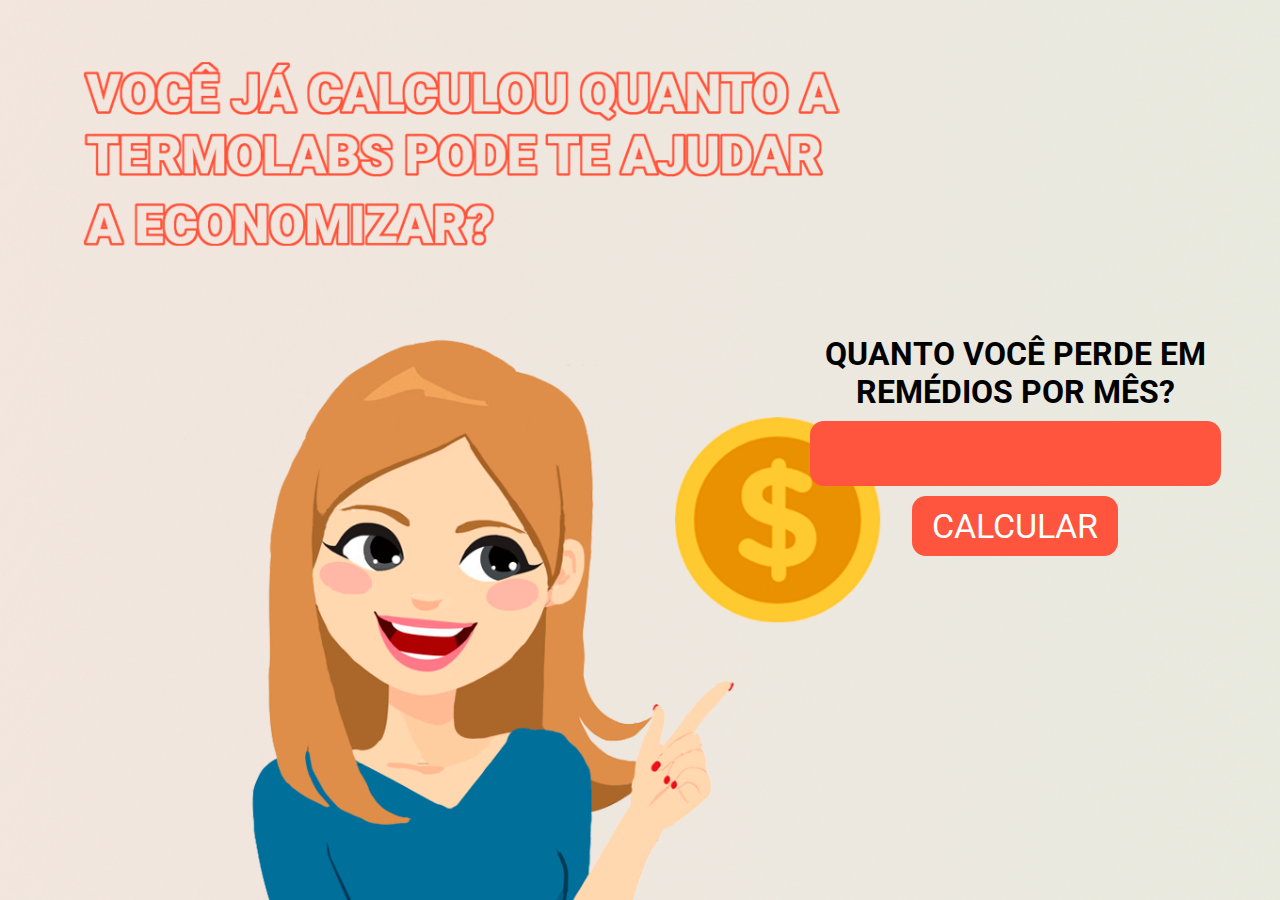
<file: Calculadora Finan/index.html>
<!DOCTYPE html>
<html lang="en">

<head>
    <meta charset="UTF-8">
    <meta name="viewport" content="width=device-width, initial-scale=1.0">
    <title>Document</title>
    <link rel="stylesheet" href="style.css">
    <link href="https://fonts.googleapis.com/css2?family=Roboto:ital,wght@1,900&display=swap" rel="stylesheet">
</head>

<body>
    <div class="estilo">
        <h1 class="texto">QUANTO VOCÊ PERDE EM REMÉDIOS POR MÊS?</h1>
        <input class="input" id="valorInput" type="number">
        <button class="botao" onclick="calcular()">CALCULAR</button>
        <div id="resultado"></div>
    </div>
    <script src="script.js"></script>
</body>

</html>
</file>
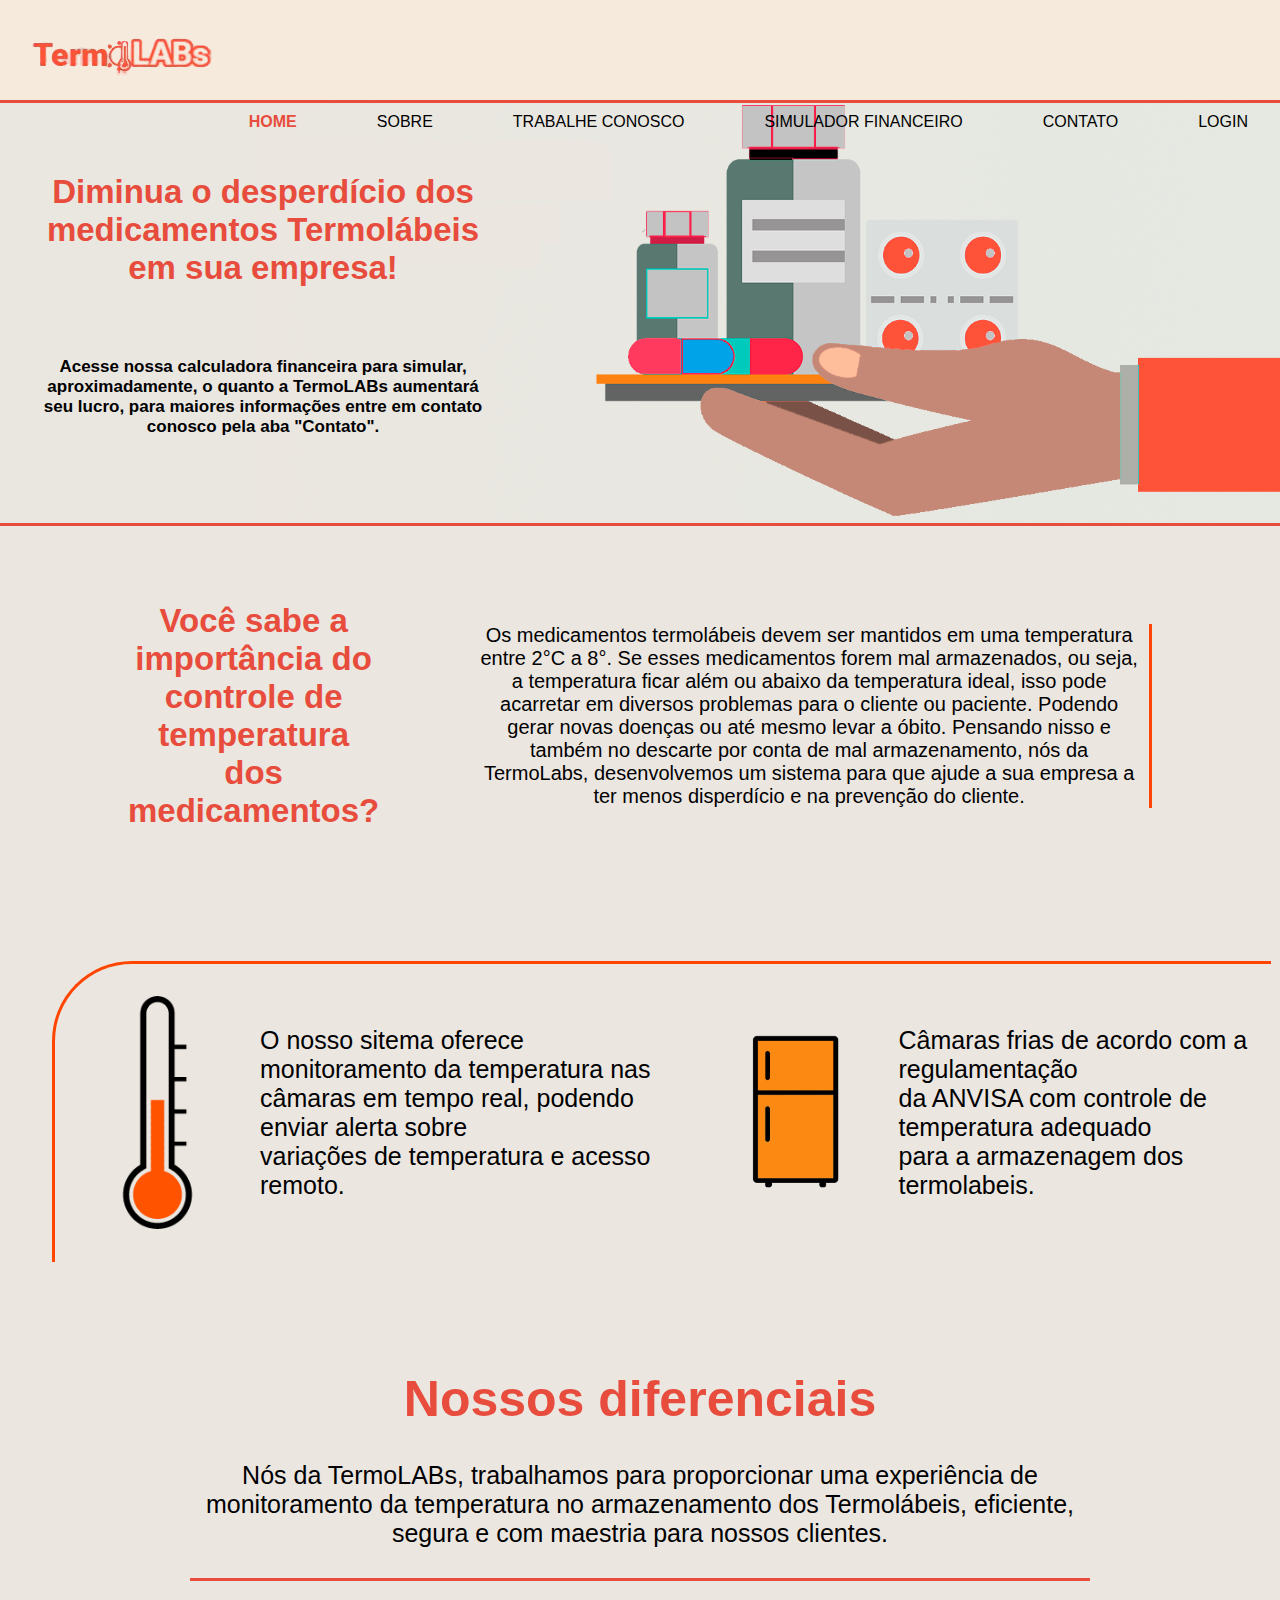
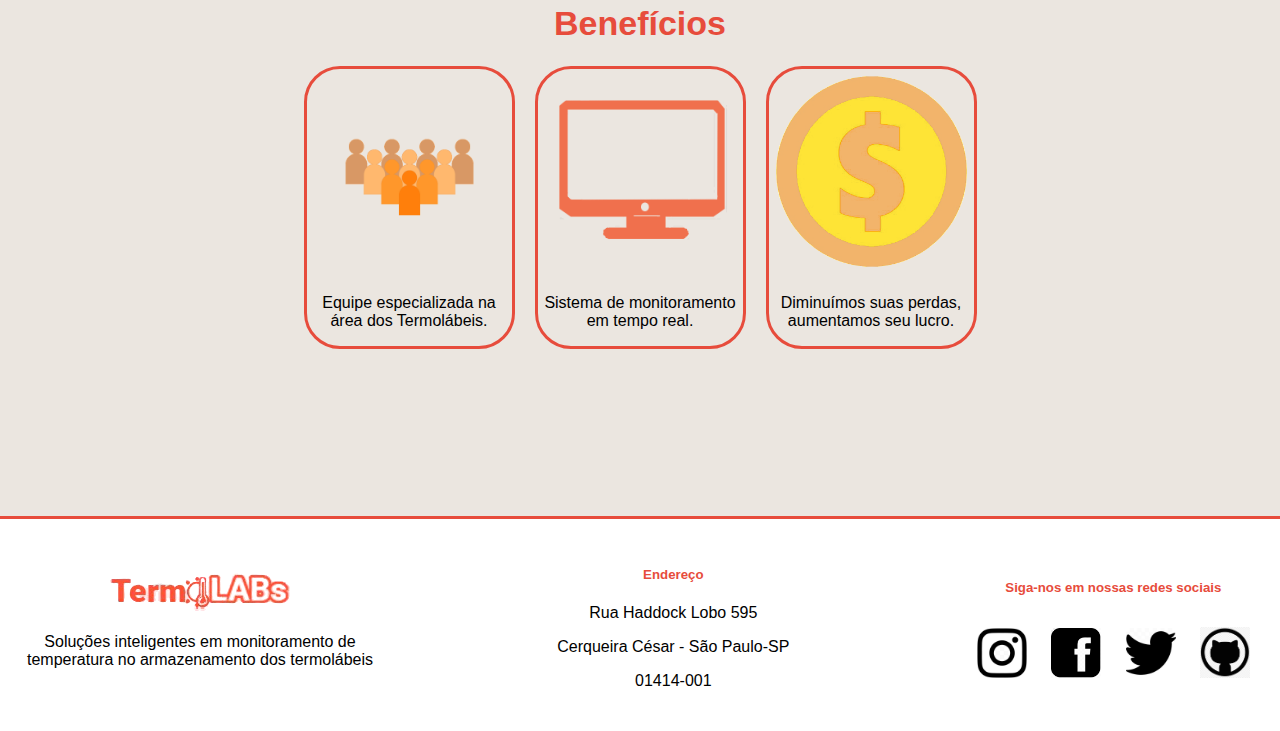
<file: Prototipo Site/Index.html>
<!DOCTYPE html>
<html lang="pt">

<head>
    <meta charset="UTF-8">
    <meta name="viewport" content="width=device-width, initial-scale=1.0">
    <title>TermoLabs.com</title>
    <link rel="stylesheet" href="CSS/style.css">
</head>

<body>
    <!-- inicio navbar -->
    <div class="navbar">
        <div class="container">
            <img src="Imagens/LogoSemFundo.png">
            <ul>
                <li class="current"> Home</li>
                <li> <a href="sobre.html"> Sobre</a> </li>
                <li> <a href="trabalhe_conosco.html"> Trabalhe conosco</a> </li>
                <li> <a href="simulador.html"> Simulador Financeiro</a> </li>
                <li> <a href="contato.html"> Contato</a> </li>
                <li><a href="login.html">Login</a></li>
            </ul>
        </div>
    </div>
    <!-- fim navbar -->

    <!-- inicio banner -->
    <div class="banner">
        <div class="container_banner">
            <div class="conteudo_banner1">
                <h1>Diminua o desperdício dos medicamentos Termolábeis em sua empresa!

                </h1>
                <p>
                    Acesse nossa calculadora financeira
                    para simular, aproximadamente, o quanto a TermoLABs
                    aumentará seu lucro, para maiores informações entre em contato conosco pela aba "Contato".

                </p>
            </div>
        </div>
    </div>
    <!-- fim banner -->

    <!-- inicio segundo banner-->
    <div class="fundo_conteudo">
        <div class="banner_importancia">

            <h3 class="tit_2">Você sabe a importância do controle de temperatura dos
                medicamentos?</h3>
            <p class="cont_2">Os medicamentos termolábeis devem ser mantidos em uma temperatura entre 2°C a 8°.
                Se esses medicamentos forem mal armazenados, ou seja, a temperatura ficar além ou abaixo da temperatura
                ideal, isso pode acarretar em diversos problemas para o cliente ou paciente. Podendo gerar novas doenças
                ou até mesmo levar a óbito.
                Pensando nisso e também no descarte por conta de mal armazenamento, nós da TermoLabs, desenvolvemos um
                sistema para que ajude a sua empresa a ter menos disperdício e na prevenção do cliente.</p>
        </div>
    </div>
    <!-- fim segundo banner-->

    <!-- Inicio das seçoes -->

    <div class="secao">
        <div class="container_secao">
            <div class="sec_sistema">
                <img src="../Prototipo Site/Imagens/iconesis.png" alt="icon">
                <p>
                    O nosso sitema oferece monitoramento da temperatura nas <br> câmaras em tempo real, podendo
                    enviar alerta sobre <br> variações de temperatura e acesso remoto.
                </p>

                <img src="../Prototipo Site/Imagens/freezer.png" alt="iconF">

                <p>
                    Câmaras frias de acordo com a regulamentação <br> da ANVISA com controle de temperatura adequado
                    <br> para a armazenagem dos termolabeis.
                </p>
            </div>
        </div>
    </div>
    <!-- fim seção -->

    <!-- Inicio seção diferenciais -->

    <div class="secao_dif">
        <div class="container_dif">

            <h1 class="diferenciais">Nossos diferenciais</h2>

                <p class="p_diferenciais">
                    Nós da TermoLABs, trabalhamos para proporcionar uma experiência
                    de monitoramento da temperatura no armazenamento dos Termolábeis,
                    eficiente, segura e com maestria para nossos clientes.
                </p>

                <h1 class="beneficios">Benefícios</h1>
                <div class="monitor">
                    <div class="time">
                        <img src="../Prototipo Site/Imagens/team.png" alt="team">
                        <p class="desc">
                            Equipe especializada na área dos Termolábeis.
                        </p>

                    </div>

                    <div class="time">
                        <img src="../Prototipo Site/Imagens/monitor.png" alt="team">
                        <p class="desc">
                            Sistema de monitoramento em tempo real.
                        </p>

                    </div>

                    <div class="time">
                        <img src="../Prototipo Site/Imagens/moeda.png" alt="team">
                        <p class="desc">
                            Diminuímos suas perdas, aumentamos seu lucro.
                        </p>
                    </div>
                </div>
        </div>
    </div>
    <!-- Final diferenciais -->
</body>
<!-- Inicio Footer -->
<footer>
    <div class="rodape">

        <div class="logo_rod">
            <img src="../Prototipo Site/Imagens/LogoSemFundo.png" alt="logo">
            <p>Soluções inteligentes em monitoramento de temperatura no armazenamento dos termolábeis
            </p>
        </div>
        <div class="endereco">
            <h5>Endereço</h5>
            <p>Rua Haddock Lobo 595</p>
            <p> Cerqueira César - São Paulo-SP</p>
            <p>01414-001</p>


        </div>
        <div class="icones">
            <h5>Siga-nos em nossas redes sociais</h5>
            <img src="../Prototipo Site/Imagens/insta.jpg" alt="instagram">
            <img src="../Prototipo Site/Imagens/face.png" alt="face">
            <img src="../Prototipo Site/Imagens/twitter.jpg" alt="twitter">
            <a target="_blank" href="https://github.com/BandTec/TermoLabs"><img
                src="../Prototipo Site/Imagens/git.jpg" alt="git"></a>
        </div>

    </div>
</footer>
<!-- Fim footer -->

</html>
</file>
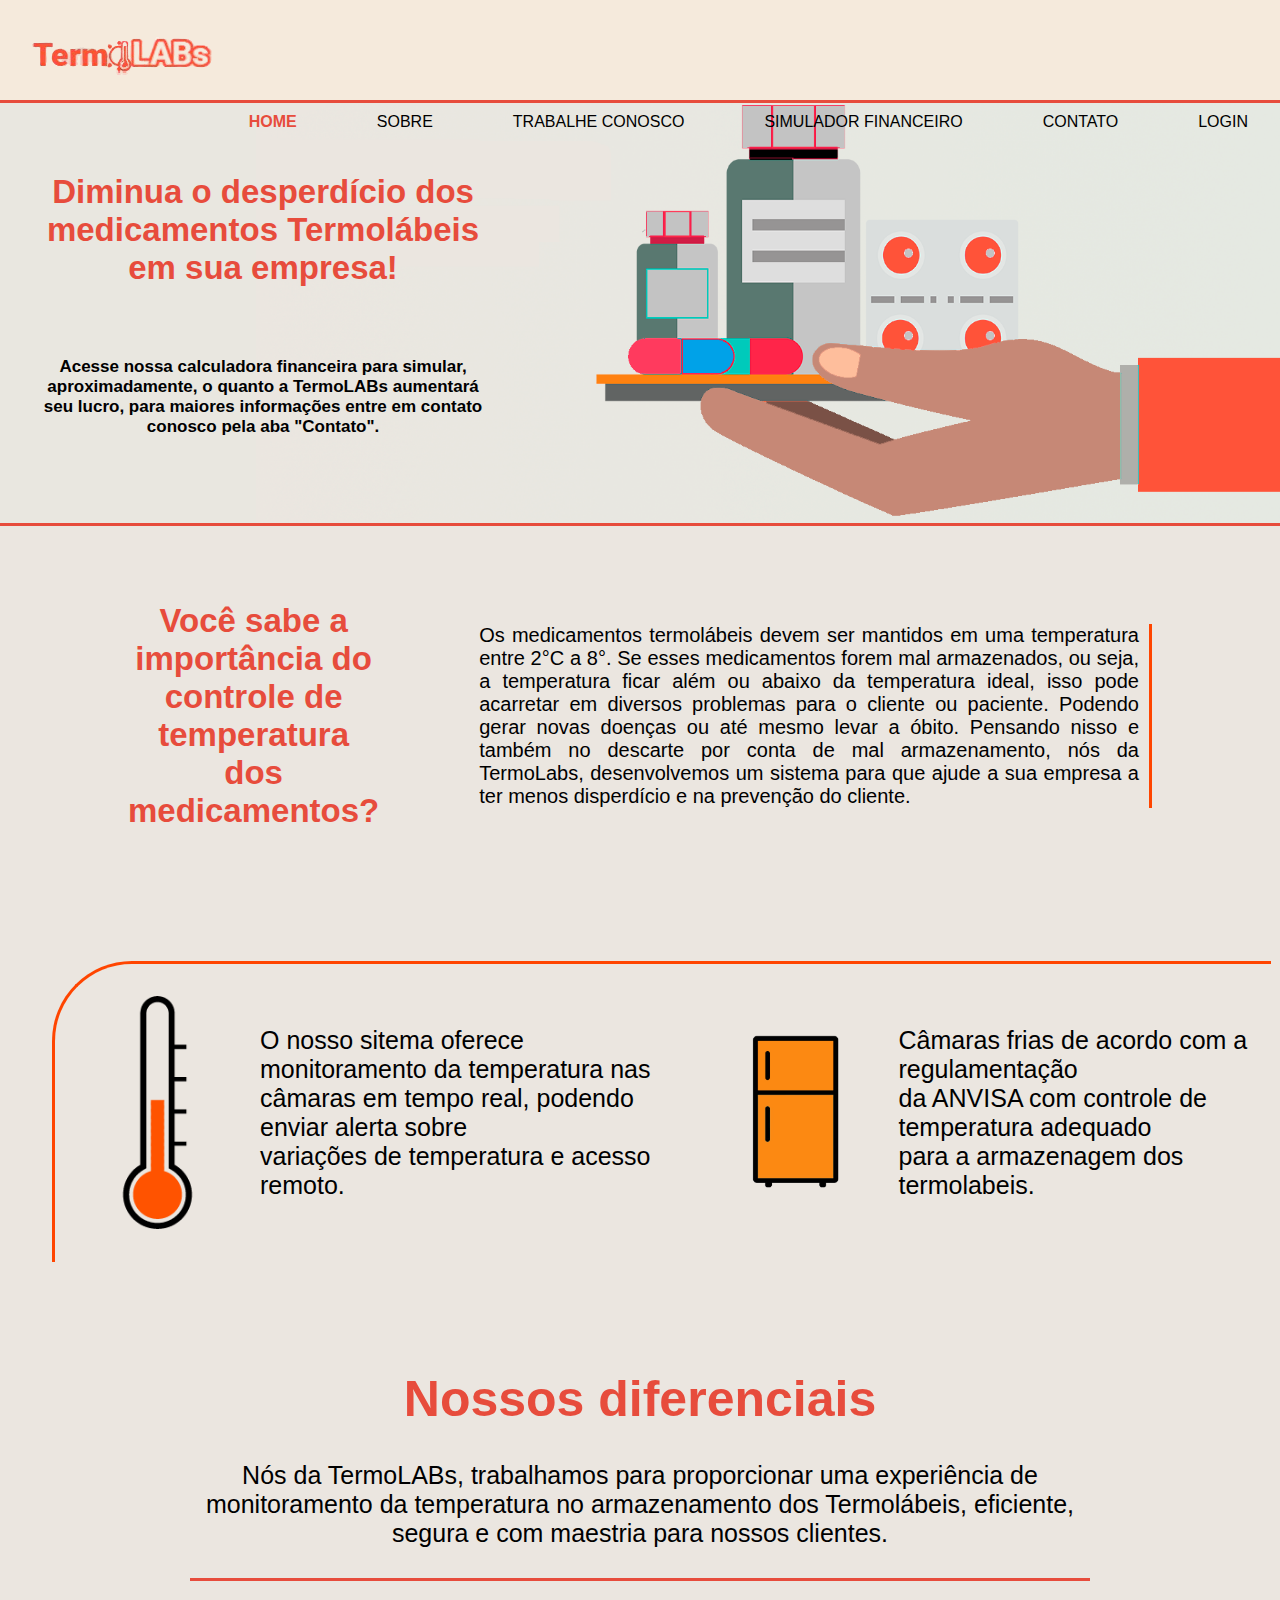
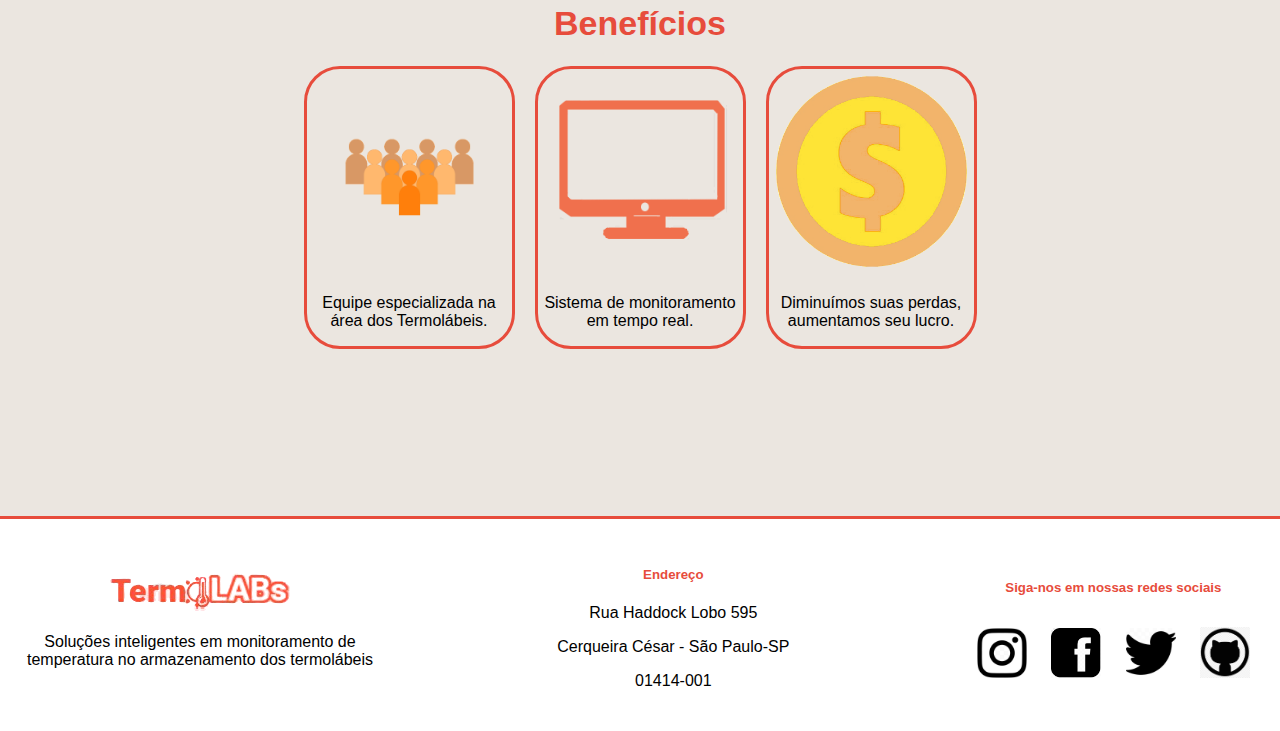
<file: projeto-site/public/Index.html>
<!DOCTYPE html>
<html lang="pt">

<head>
    <meta charset="UTF-8">
    <meta name="viewport" content="width=device-width, initial-scale=1.0">
    <title>TermoLabs.com</title>
    <link rel="stylesheet" href="CSS/style.css">
</head>

<body>
    <!-- inicio navbar -->
    <div class="navbar">
        <div class="container">
            <img src="Imagens/LogoSemFundo.png">
            <ul>
                <li class="current"> Home</li>
                <li> <a href="sobre.html"> Sobre</a> </li>
                <li> <a href="trabalhe_conosco.html"> Trabalhe conosco</a> </li>
                <li> <a href="simulador.html"> Simulador Financeiro</a> </li>
                <li> <a href="contato.html"> Contato</a> </li>
                <li><a href="login.html">Login</a></li>
            </ul>
        </div>
    </div>
    <!-- fim navbar -->

    <!-- inicio banner -->
    <div class="banner">
        <div class="container_banner">
            <div class="conteudo_banner1">
                <h1>Diminua o desperdício dos medicamentos Termolábeis em sua empresa!

                </h1>
                <p>
                    Acesse nossa calculadora financeira
                    para simular, aproximadamente, o quanto a TermoLABs
                    aumentará seu lucro, para maiores informações entre em contato conosco pela aba "Contato".

                </p>
            </div>
        </div>
    </div>
    <!-- fim banner -->

    <!-- inicio segundo banner-->
    <div class="fundo_conteudo">
        <div class="banner_importancia">

            <h3 class="tit_2">Você sabe a importância do controle de temperatura dos
                medicamentos?</h3>
            <p class="cont_2">Os medicamentos termolábeis devem ser mantidos em uma temperatura entre 2°C a 8°.
                Se esses medicamentos forem mal armazenados, ou seja, a temperatura ficar além ou abaixo da temperatura
                ideal, isso pode acarretar em diversos problemas para o cliente ou paciente. Podendo gerar novas doenças
                ou até mesmo levar a óbito.
                Pensando nisso e também no descarte por conta de mal armazenamento, nós da TermoLabs, desenvolvemos um
                sistema para que ajude a sua empresa a ter menos disperdício e na prevenção do cliente.</p>
        </div>
    </div>
    <!-- fim segundo banner-->

    <!-- Inicio das seçoes -->

    <div class="secao">
        <div class="container_secao">
            <div class="sec_sistema">
                <img src="Imagens/iconesis.png" alt="icon">
                <p>
                    O nosso sitema oferece monitoramento da temperatura nas <br> câmaras em tempo real, podendo
                    enviar alerta sobre <br> variações de temperatura e acesso remoto.
                </p>

                <img src="Imagens/freezer.png" alt="iconF">

                <p>
                    Câmaras frias de acordo com a regulamentação <br> da ANVISA com controle de temperatura adequado
                    <br> para a armazenagem dos termolabeis.
                </p>
            </div>
        </div>
    </div>
    <!-- fim seção -->

    <!-- Inicio seção diferenciais -->

    <div class="secao_dif">
        <div class="container_dif">

            <h1 class="diferenciais">Nossos diferenciais</h2>

                <p class="p_diferenciais">
                    Nós da TermoLABs, trabalhamos para proporcionar uma experiência
                    de monitoramento da temperatura no armazenamento dos Termolábeis,
                    eficiente, segura e com maestria para nossos clientes.
                </p>

                <h1 class="beneficios">Benefícios</h1>
                <div class="monitor">
                    <div class="time">
                        <img src="Imagens/team.png" alt="team">
                        <p class="desc">
                            Equipe especializada na área dos Termolábeis.
                        </p>

                    </div>

                    <div class="time">
                        <img src="Imagens/monitor.png" alt="team">
                        <p class="desc">
                            Sistema de monitoramento em tempo real.
                        </p>

                    </div>

                    <div class="time">
                        <img src="Imagens/moeda.png" alt="team">
                        <p class="desc">
                            Diminuímos suas perdas, aumentamos seu lucro.
                        </p>
                    </div>
                </div>
        </div>
    </div>
    <!-- Final diferenciais -->
</body>
<!-- Inicio Footer -->
<footer>
    <div class="rodape">

        <div class="logo_rod">
            <img src="Imagens/LogoSemFundo.png" alt="logo">
            <p>Soluções inteligentes em monitoramento de temperatura no armazenamento dos termolábeis
            </p>
        </div>
        <div class="endereco">
            <h5>Endereço</h5>
            <p>Rua Haddock Lobo 595</p>
            <p> Cerqueira César - São Paulo-SP</p>
            <p>01414-001</p>


        </div>
        <div class="icones">
            <h5>Siga-nos em nossas redes sociais</h5>
            <img src="Imagens/insta.jpg" alt="instagram">
            <img src="Imagens/face.png" alt="face">
            <img src="Imagens/twitter.jpg" alt="twitter">
            <a target="_blank" href="https://github.com/BandTec/TermoLabs"><img
                src="Imagens/git.jpg" alt="git"></a>
        </div>

    </div>
</footer>
<!-- Fim footer -->

</html>
</file>
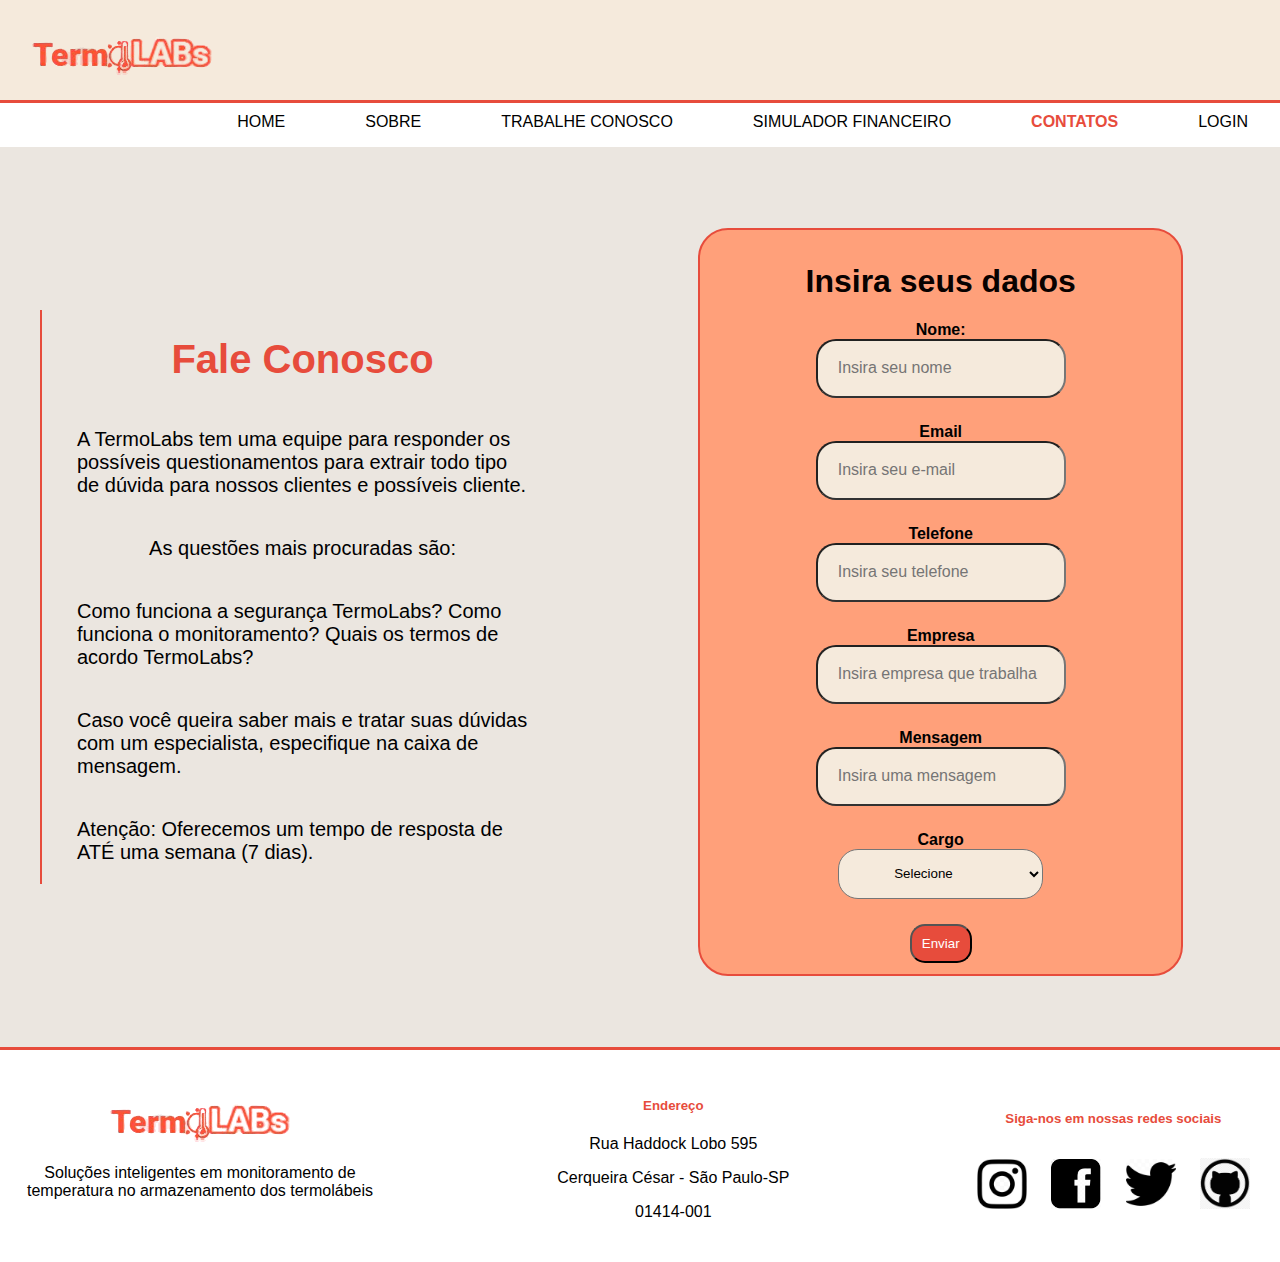
<file: Prototipo Site/contato.html>
<!DOCTYPE html>
<html lang="pt-br">

<head>
    <meta charset="UTF-8">
    <meta name="viewport" content="width=device-width, initial-scale=1.0">
    <title>Contato - TermoLABs</title>
    <link rel="stylesheet" href="CSS/style.css">
</head>

<body>
    <div class="navbar">
        <div class="container">
            <img src="Imagens/LogoSemFundo.png">
            <ul>
                <li> <a href="Index.html"> Home </a></li>
                <li> <a href="sobre.html"> Sobre</a> </li>
                <li> <a href="trabalhe_conosco.html"> Trabalhe Conosco</a> </li>
                <li> <a href="simulador.html"> Simulador Financeiro</a> </li>
                <li class="current"> Contatos </li>
                <li><a href="login.html"> Login</a> </li>

            </ul>
        </div>
    </div>

        <div class="contato1">

            <div class="container_cont">



                <div class="conteudo_cont">

                    <h1> Fale Conosco </h1>

                    <p> A TermoLabs tem uma equipe para responder os possíveis questionamentos para extrair todo tipo de
                        dúvida para nossos
                        clientes e possíveis cliente. </p>

                    <p>As questões mais procuradas são:</p>

                    <p>Como funciona a segurança TermoLabs?
                        Como funciona o monitoramento?
                        Quais os termos de acordo TermoLabs?</p>

                    <!-- divisão -->


                    <p>Caso você queira saber mais e tratar suas dúvidas com um especialista, especifique na caixa de
                        mensagem.</p>

                    <p>Atenção: Oferecemos um tempo de resposta de ATÉ uma semana (7 dias).</p>

                </div>

                <div class="formulario_cont">
                    <H1>Insira seus dados</H1>
                    <b>Nome:</b> <input class="form_conteudo" id="id_nome" placeholder="Insira seu nome">
                    <b>Email</b> <input class="form_conteudo" id="id_email" placeholder="Insira seu e-mail">
                    <b>Telefone</b> <input class="form_conteudo" id="id_telefone" placeholder="Insira seu telefone">
                    <b>Empresa</b> <input class="form_conteudo" id="id_empresa" placeholder="Insira empresa que trabalha">
                    <b>Mensagem</b> <input class="form_mensagem" id="id_mensagem" placeholder="Insira uma mensagem">
                    <b>Cargo</b> <select class="form_conteudo_combo" id="id_cargo">

                        <option value="selecione">Selecione</option>
                        <option value="analista">Analista</option>
                        <option value="coordenadord">Coordenador</option>
                        <option value="gerente">Gerente</option>
                        <option value="diretor">Diretor</option>
                        <option value="outros">Outros</option>

                    </select>
                    <button onclick="mensagem()" class="botao_contato">Enviar</button>

                </div>

            </div>
        </div>
</body>
<!-- Inicio Footer -->
<footer>
    <div class="rodape">

        <div class="logo_rod">
            <img src="../Prototipo Site/Imagens/LogoSemFundo.png" alt="logo">
            <p>Soluções inteligentes em monitoramento de temperatura no armazenamento dos termolábeis
            </p>
        </div>
        <div class="endereco">
           <h5>Endereço</h5>
           <p>Rua Haddock Lobo 595</p><p>  Cerqueira César - São Paulo-SP</p> <p>01414-001</p>
            

        </div>
        <div class="icones">
            <h5>Siga-nos em nossas redes sociais</h5>
            <img src="../Prototipo Site/Imagens/insta.jpg" alt="instagram">
            <img src="../Prototipo Site/Imagens/face.png" alt="face">
            <img src="../Prototipo Site/Imagens/twitter.jpg" alt="twitter">
            <a target="_blank" href="https://github.com/BandTec/TermoLabs"><img
                src="../Prototipo Site/Imagens/git.jpg" alt="git"></a>
        </div>

    </div>
</footer>
<!-- Fim footer -->
</html>
<script>
    function mensagem(){
        alert('Mensagem enviada com sucesso!');
        document.location.reload();
        
    }
</script>
</file>
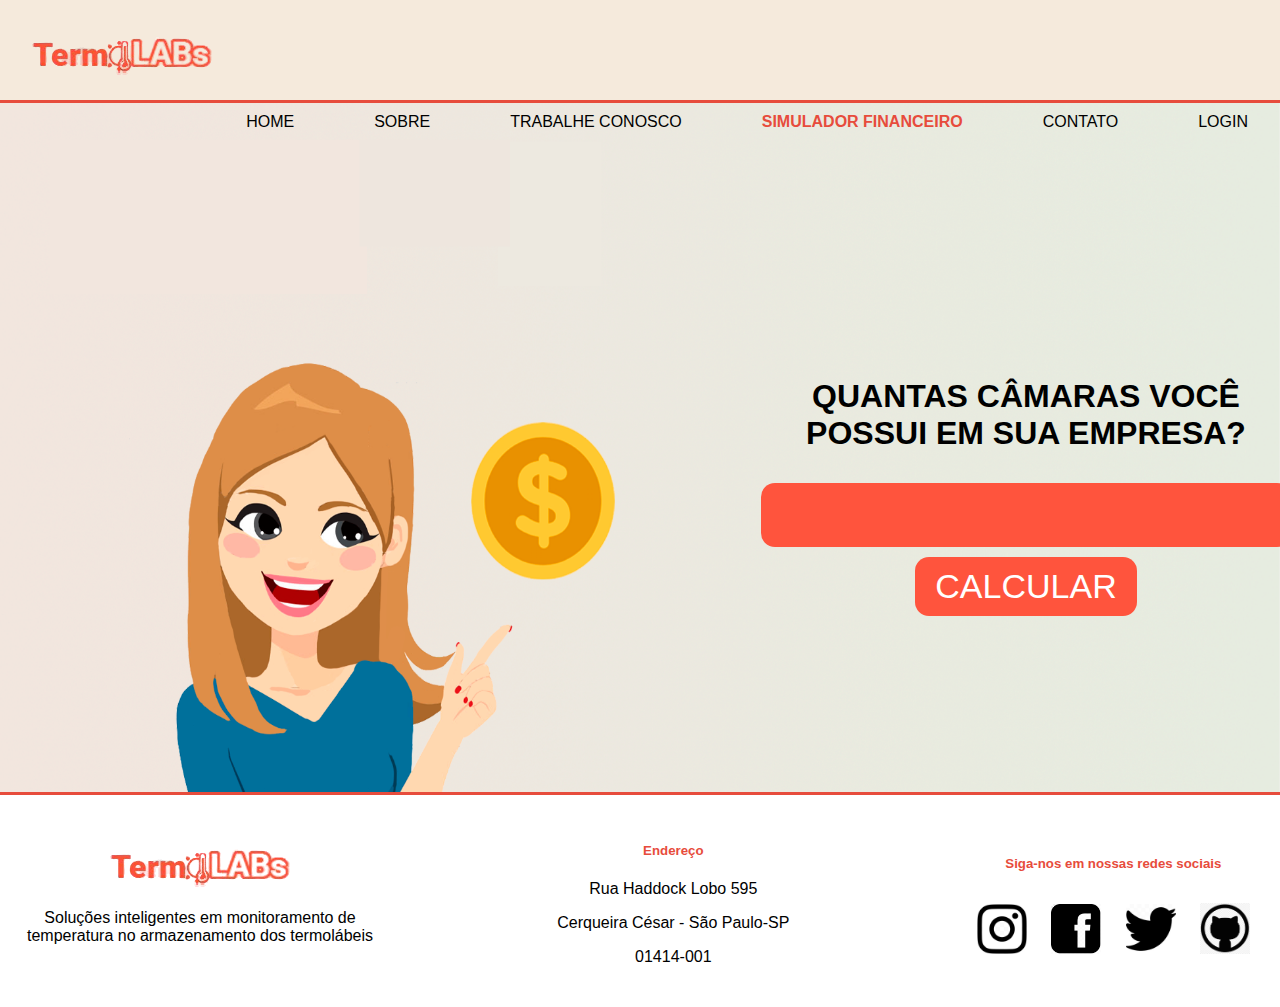
<file: Prototipo Site/simulador.html>
<!DOCTYPE html>
<html lang="pt">

<head>
    <meta charset="UTF-8">
    <meta name="viewport" content="width=device-width, initial-scale=1.0">
    <title>Simulador Financeiro - TermoLABs</title>
    <link rel="stylesheet" href="CSS/style.css">
</head>

<body>
    <div class="navbar">
        <div class="container">
            <img src="Imagens/LogoSemFundo.png">
            <ul>
                <li> <a href="Index.html"> Home </a></li>
                <li> <a href="sobre.html"> Sobre</a> </li>
                <li> <a href="trabalhe_conosco.html"> Trabalhe conosco</a> </li>
                <li class="current"> Simulador Financeiro </li>
                <li> <a href="contato.html"> Contato</a> </li>
                <li><a href="login.html">Login</a> </li>
            </ul>
        </div>
    </div>
    <div class="banner_calc">
        <div class="container_calc">
            <div class="estilo">
                <h1 class="texto">QUANTAS CÂMARAS VOCÊ POSSUI EM SUA EMPRESA?</h1>
                <input class="input" id="valorInput" type="number">
                <button class="botao" onclick="instalar()">CALCULAR</button>
                <div id="resultado"></div>
            </div>
        </div>
    </div>
    <script src="script.js"></script>
</body>
<!-- Inicio Footer -->
<footer>
    <div class="rodape">

        <div class="logo_rod">
            <img src="../Prototipo Site/Imagens/LogoSemFundo.png" alt="logo">
            <p>Soluções inteligentes em monitoramento de temperatura no armazenamento dos termolábeis
            </p>
        </div>
        <div class="endereco">
           <h5>Endereço</h5>
           <p>Rua Haddock Lobo 595</p><p>  Cerqueira César - São Paulo-SP</p> <p>01414-001</p>
            

        </div>
        <div class="icones">
            <h5>Siga-nos em nossas redes sociais</h5>
            <img src="../Prototipo Site/Imagens/insta.jpg" alt="instagram">
            <img src="../Prototipo Site/Imagens/face.png" alt="face">
            <img src="../Prototipo Site/Imagens/twitter.jpg" alt="twitter">
            <a target="_blank" href="https://github.com/BandTec/TermoLabs"><img
                src="../Prototipo Site/Imagens/git.jpg" alt="git"></a>
        </div>

    </div>
</footer>
<!-- Fim footer -->
</html>
</file>
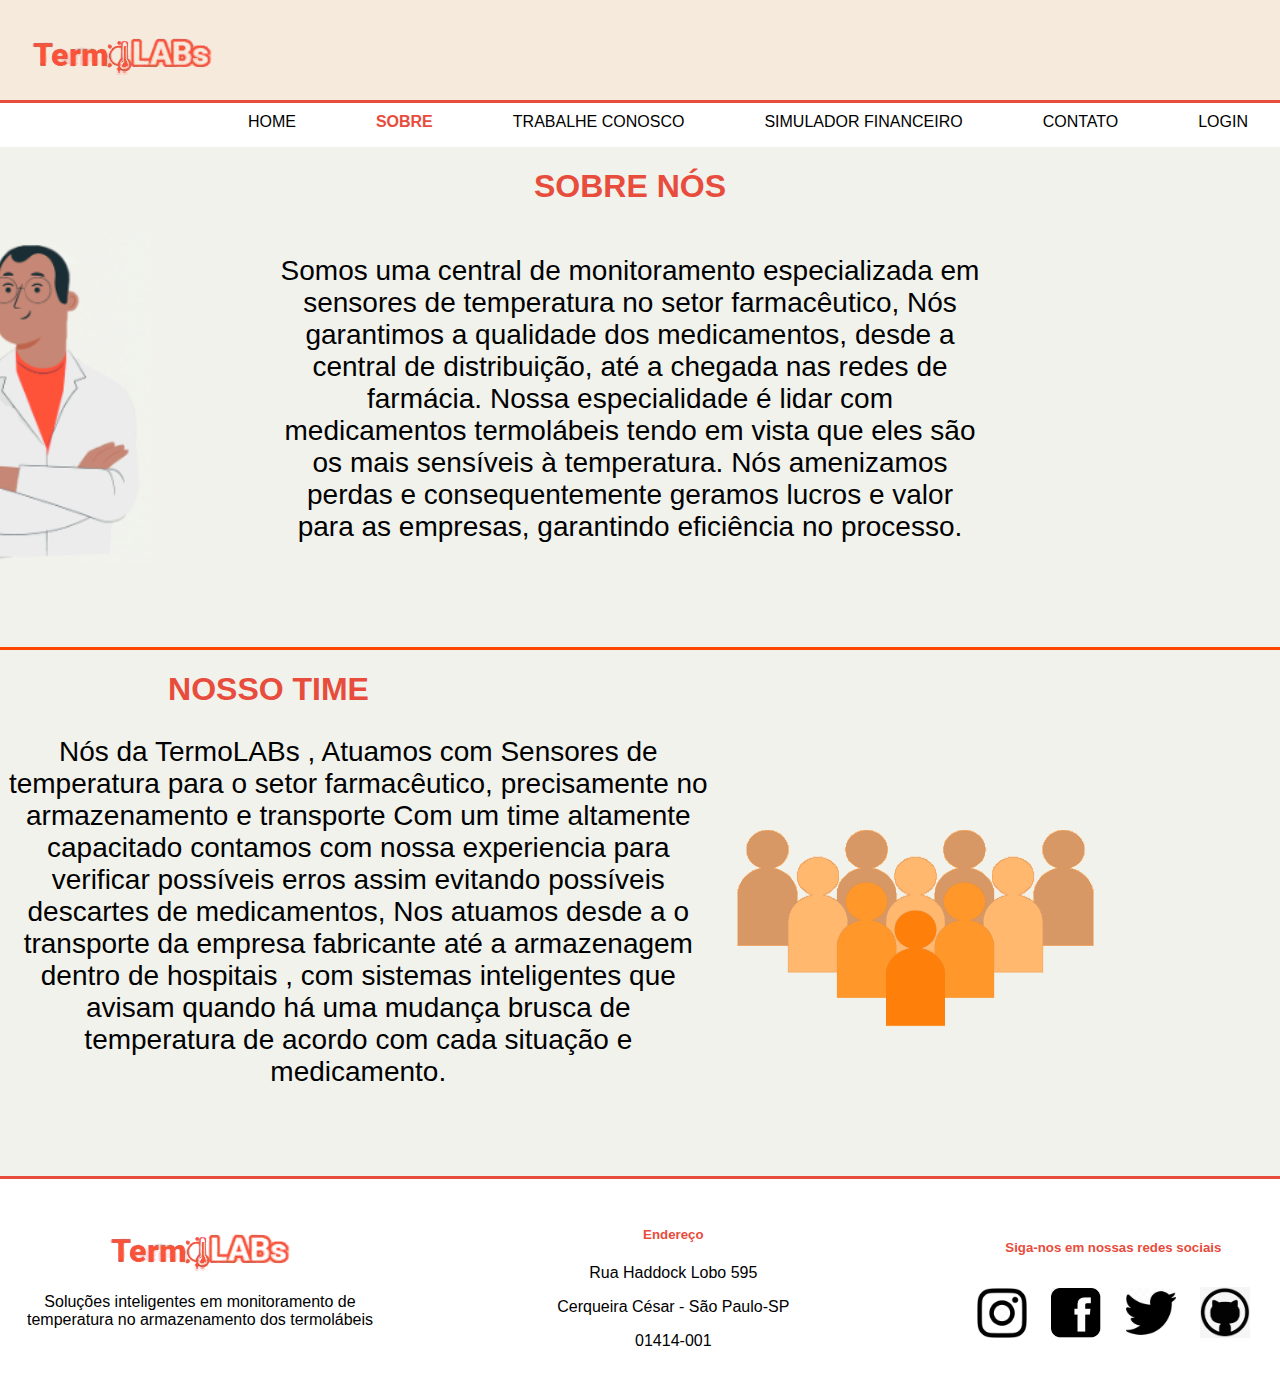
<file: Prototipo Site/sobre.html>
<!DOCTYPE html>
<html lang="pt">
<head>
    <meta charset="UTF-8">
    <meta name="viewport" content="width=device-width, initial-scale=1.0">
    <title>Sobre - TermoLABs</title>
    <link rel="stylesheet" href="CSS/style.css">
</head>
<body>
    <div class="navbar">
        <div class="container">
            <img src="Imagens/LogoSemFundo.png">
        <ul>
            <li> <a href="Index.html"> Home </a></li>
            <li class= "current"> Sobre </li>
            <li> <a href="trabalhe_conosco.html"> Trabalhe conosco</a> </li>
            <li> <a href="simulador.html"> Simulador Financeiro</a> </li>
            <li> <a href="contato.html"> Contato</a> </li>
            <li><a href="login.html"> Login</a></li>

        </ul>      
    </div>
</div>

    <div class="banner_sobre">
        
        <div class="img_sobre">
           <img src="../Prototipo Site/Imagens/banner04.png" alt="">
        </div>

        <div class="countainer_sobre">
            
            <h1>
                SOBRE NÓS
            </h1>
        
            <p class="texto_sobre" >
                Somos uma central de monitoramento especializada em sensores de temperatura no setor farmacêutico,

                Nós garantimos a qualidade dos medicamentos, desde a central de distribuição, até a chegada nas redes de farmácia.

                Nossa especialidade é lidar com medicamentos termolábeis tendo em vista que eles são os mais sensíveis à temperatura.

                Nós amenizamos perdas e consequentemente geramos lucros e valor para as empresas, garantindo eficiência no processo. 

            </p>
            
            
         </div>

         <!-- <div class="countainer"></div> -->
        </div>
        
        
        
        <div class="secao_time" >
            
            <div class="time_sobre">
                <h1>Nosso time</h1>
                
                <p class="texto_time">
                   Nós da TermoLABs , Atuamos com Sensores de temperatura para o setor farmacêutico, precisamente no armazenamento e transporte
                   
                   Com um time altamente capacitado contamos com nossa experiencia  para verificar possíveis erros assim evitando possíveis descartes de medicamentos, 
                   Nos atuamos desde a o transporte da empresa fabricante até a armazenagem dentro de hospitais , com sistemas inteligentes que avisam quando há uma mudança brusca de temperatura de acordo com cada situação e medicamento.
                   
                </p>
            </div>
            
            <div class="img_time">
                        <img src="../Prototipo Site/Imagens/team.png" alt="">
            </div>
        </div>
                
   
        
        
        
    </body>
    <!-- Inicio Footer -->
<footer>
    <div class="rodape">

        <div class="logo_rod">
            <img src="../Prototipo Site/Imagens/LogoSemFundo.png" alt="logo">
            <p>Soluções inteligentes em monitoramento de temperatura no armazenamento dos termolábeis
            </p>
        </div>
        <div class="endereco">
           <h5>Endereço</h5>
           <p>Rua Haddock Lobo 595</p><p>  Cerqueira César - São Paulo-SP</p> <p>01414-001</p>
            

        </div>
        <div class="icones">
            <h5>Siga-nos em nossas redes sociais</h5>
            <img src="../Prototipo Site/Imagens/insta.jpg" alt="instagram">
            <img src="../Prototipo Site/Imagens/face.png" alt="face">
            <img src="../Prototipo Site/Imagens/twitter.jpg" alt="twitter">
            <a target="_blank" href="https://github.com/BandTec/TermoLabs"><img
                src="../Prototipo Site/Imagens/git.jpg" alt="git"></a>
        </div>

    </div>
</footer>
<!-- Fim footer -->
</html>
</file>
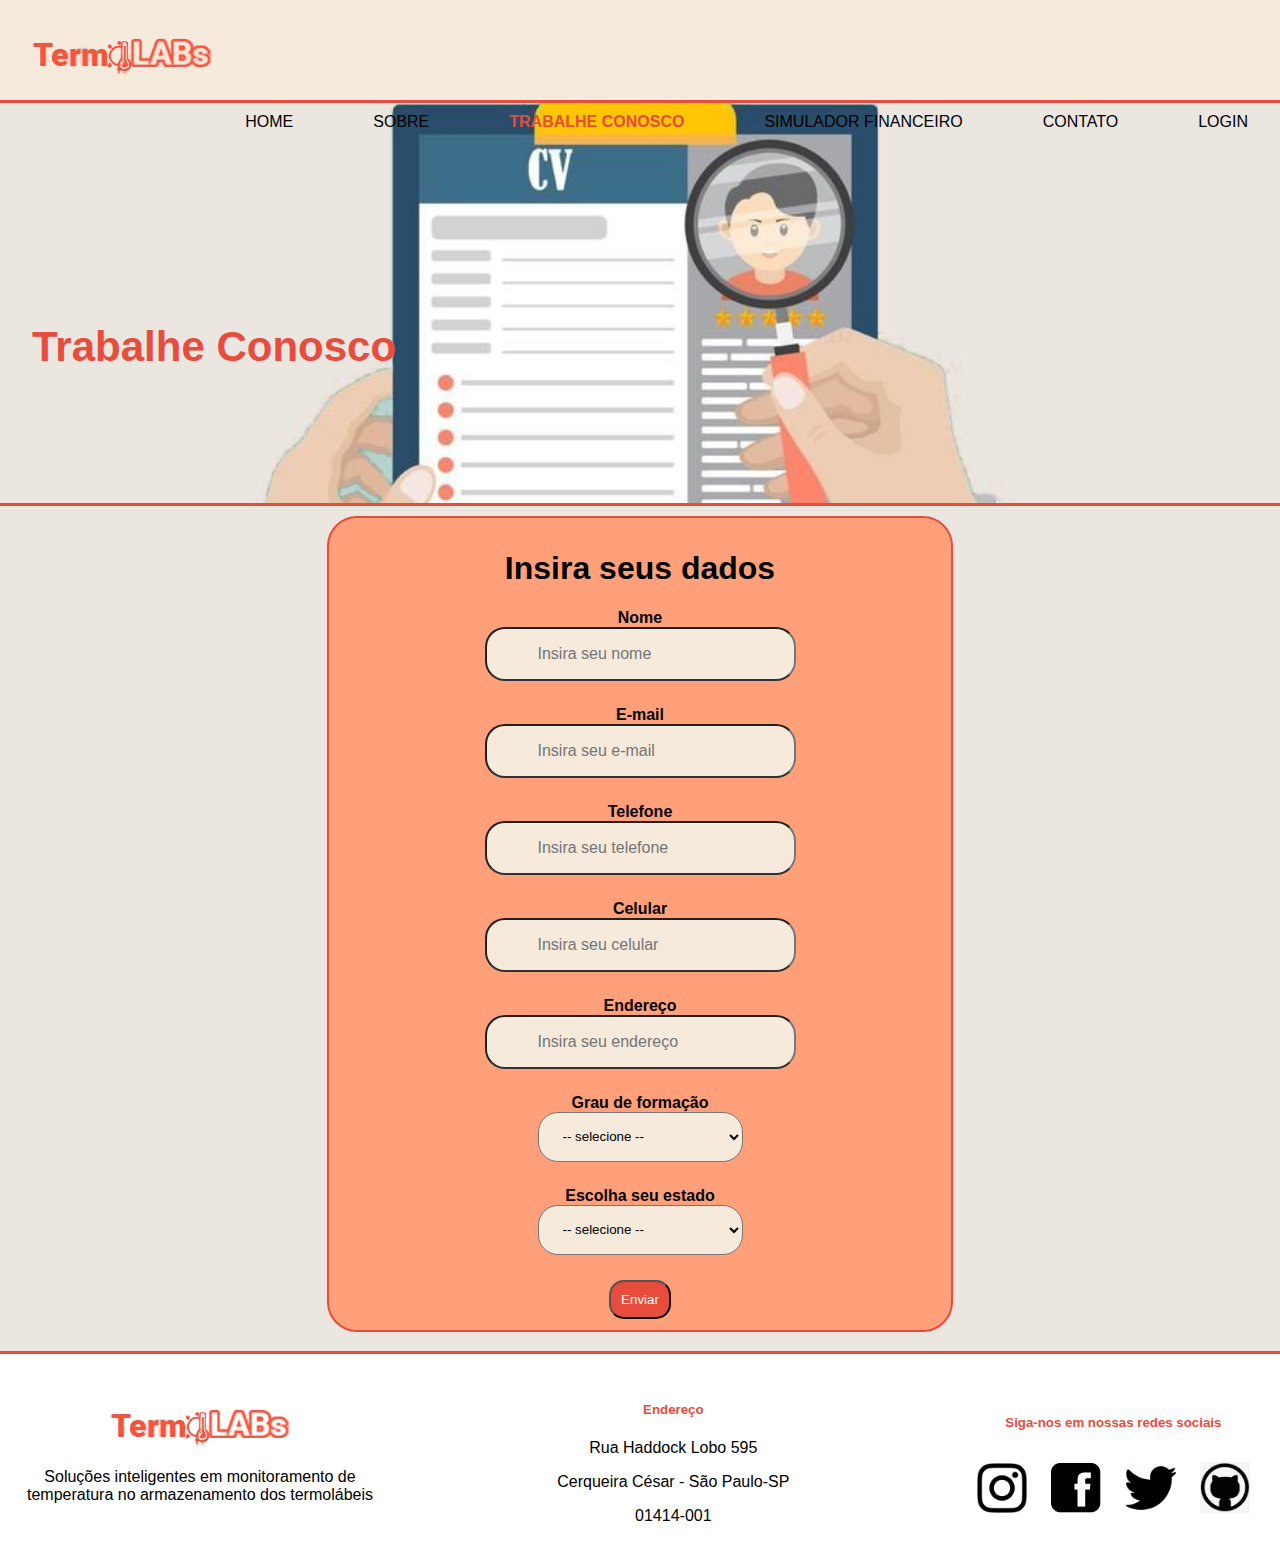
<file: Prototipo Site/trabalhe_conosco.html>
<!DOCTYPE html>
<html lang="pt">

<head>
    <meta charset="UTF-8">
    <meta name="viewport" content="width=device-width, initial-scale=1.0">
    <title>TermoLABs - Trabalhe Conosco</title>
    <link rel="stylesheet" href="CSS/style.css">
</head>

<body>
    <div class="navbar">
        <div class="container">
            <img src="Imagens/LogoSemFundo.png">
            <ul>
                <li> <a href="Index.html"> Home </a></li>
                <li> <a href="sobre.html"> Sobre</a> </li>
                <li class="current">Trabalhe conosco </li>
                <li> <a href="simulador.html"> Simulador Financeiro</a> </li>
                <li> <a href="contato.html"> Contato</a> </li>
                <li><a href="login.html"> Login </a></li>

            </ul>
        </div>
    </div>

    <div class="banner_trabalho">
        <div class="container_trabalho">
            <H1>Trabalhe Conosco</H1>
        </div>
    </div>
    <div class="secao_trabalho">
        <div class="div_trabalho">
            <div class="formulario">
                <H1><b>Insira seus dados</b></H1>
                <b>Nome</b><input class="form_trabalho" id="id_nome" placeholder="Insira seu nome">
                <b>E-mail</b><input class="form_trabalho" id="id_email" placeholder="Insira seu e-mail">
                <b>Telefone</b><input class="form_trabalho" id="id_telefone" placeholder="Insira seu telefone">
                <b>Celular</b><input class="form_trabalho" id="id_celular" placeholder="Insira seu celular">
                <b>Endereço</b><input class="form_trabalho" id="id_endereco" placeholder="Insira seu endereço">
                <b>Grau de formação</b>
                <select class="select" id="id_escolaridade" placeholder="Insira sua escolaridade">
                    <option value="">-- selecione --</option>
                    <option value="fi">Fundamental Incompleto</option>
                    <option value="fc">Fundamental Completo</option>
                    <option value="mi">Médio Incompleto</option>
                    <option value="mc">Médio Completo</option>
                    <option value="si">Superior Incompleto</option>
                    <option value="sc">Superior Completo</option>
                </select>
                <b>Escolha seu estado</b>
                <select class="select" id="id_estado">
                    <option value="">-- selecione --</option>
                    <option value="sp">São Paulo</option>
                </select>
                <button class="botao_trabalho" onclick="enviar()">Enviar</button>
            </div>
        </div>
    </div>
</body>
<!-- Inicio Footer -->
<footer>
    <div class="rodape">

        <div class="logo_rod">
            <img src="../Prototipo Site/Imagens/LogoSemFundo.png" alt="logo">
            <p>Soluções inteligentes em monitoramento de temperatura no armazenamento dos termolábeis
            </p>
        </div>
        <div class="endereco">
            <h5>Endereço</h5>
            <p>Rua Haddock Lobo 595</p>
            <p> Cerqueira César - São Paulo-SP</p>
            <p>01414-001</p>


        </div>
        <div class="icones">
            <h5>Siga-nos em nossas redes sociais</h5>
            <img src="../Prototipo Site/Imagens/insta.jpg" alt="instagram">
            <img src="../Prototipo Site/Imagens/face.png" alt="face">
            <img src="../Prototipo Site/Imagens/twitter.jpg" alt="twitter">
            <a target="_blank" href="https://github.com/BandTec/TermoLabs"><img
                src="../Prototipo Site/Imagens/git.jpg" alt="git"></a>
        </div>

    </div>
</footer>
<!-- Fim footer -->

</html>

<script>
    function enviar(){
        alert('Informações enviadas com sucesso!');
        document.location.reload();
        /* id_nome.value = "";
        id_endereco.value = "";
        id_telefone.value = "";
        id_celular.value = "";
        id_email.value = "";
        id_escolaridade.value = "";
        id_estado.value = "";
        */
    }

</script>
</file>
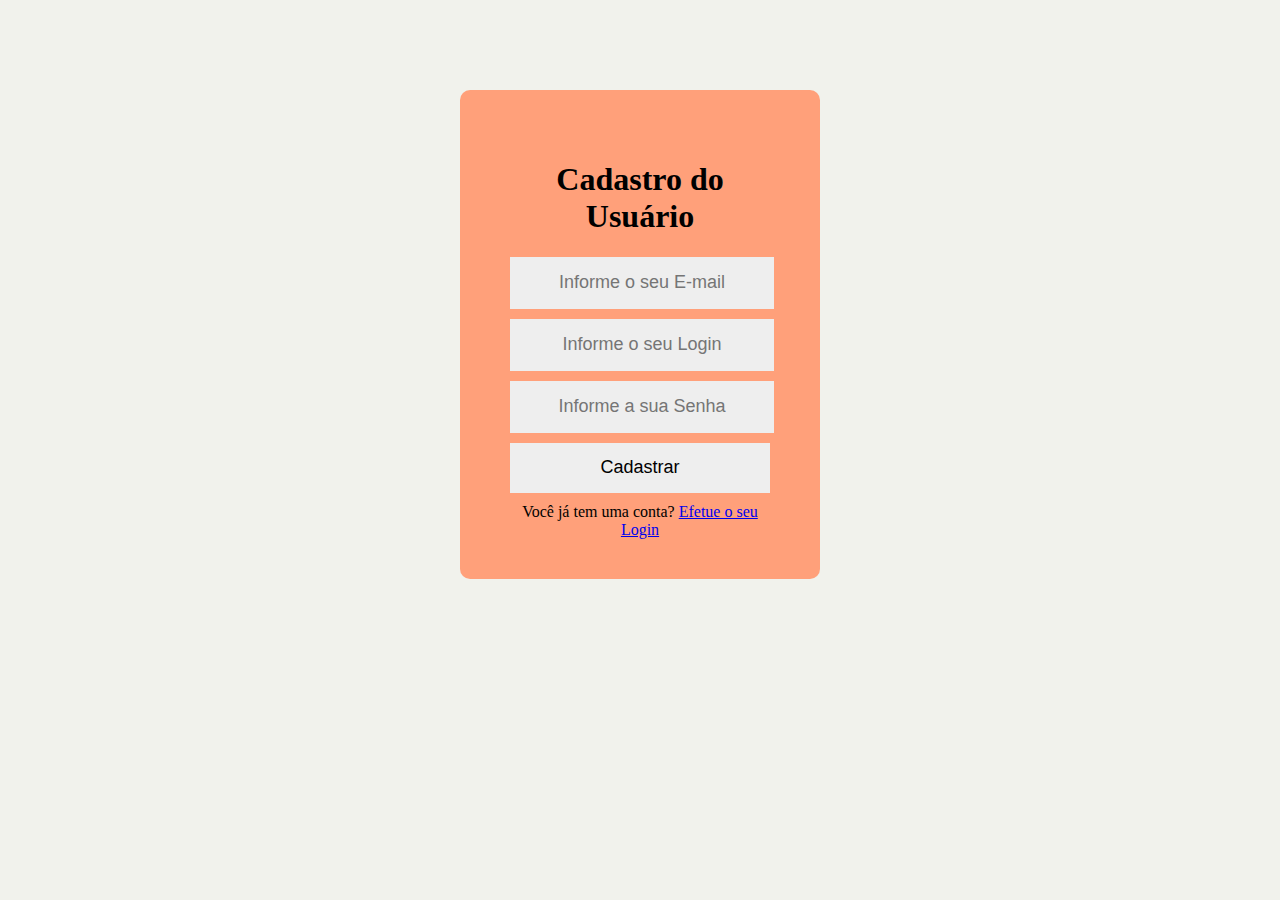
<file: projeto-site/public/cadastro.html>
<!DOCTYPE html>
<html lang="pt">

<head>
    <meta charset="UTF-8">
    <meta name="viewport" content="width=device-width, initial-scale=1.0">
    <title>TermoLABs - Trabalhe Conosco</title>
    <link rel="stylesheet" href="CSS/stylecadastro.css">
</head>

<body>
    </head>

    <body>
        <div class="container">
            <div class="form-box">
                <form id="form_cadastro" method="post" onsubmit="return cadastrar()">
                    <div>
                        <h1>Cadastro do Usuário</h1>
                    </div>
                    <div>
                        <input type="text" name="nome" placeholder="Informe o seu E-mail" class="form-input">
                    </div>
                    <div>
                        <input type="text" name="login" placeholder="Informe o seu Login" class="form-input">
                    </div>
                    <div>
                        <input type="password" name="senha" placeholder="Informe a sua Senha" class="form-input">
                    </div>
                    <div>
                        <input type="submit" id="btn_entrar" value="Cadastrar" class="form-input">
                    </div>
                    <div>
                        Você já tem uma conta? <a href="login.html">Efetue o seu Login</a>
                    </div>
                </form>
            </div>
        </div>

        <!-- <div class="contato">
        <div class="container">
            <h1>Faça aqui seu cadastro!</h1>
            <div class="formulario">
                <form id="form_cadastro" method="post" onsubmit="return cadastrar()">
                    email
                    <input type="text" name="nome" class="input-padrao" autofocus="autofocus" placeholder="Nome e sobrenome" required minlength="4">
                    
                    Login
                    <input type="text" name="login" class="input-padrao" placeholder="seu nome de usuário" required minlength="4">
                    
                    Senha
                    <input type="password" name="senha" class="input-padrao" placeholder="***************" required minlength="4">
                    
                        
                    <input type="submit" id="btn_entrar" value="Cadastrar" class="btn-green">
                </form>

              
                
            </div>
            <div class="imagem-lateral">
                <img src="img/side-img-contato_orange.jpg">
            </div>
        </div>
    </div>  -->
        <div id="div_erro" style="background-color: sandybrown; color: maroon; display: none;">
            Erro no cadastro
        </div>
    </body>

</html>


<script>
    function cadastrar() {
        aguardar();
        var formulario = new URLSearchParams(new FormData(form_cadastro));
        fetch("/usuarios/cadastrar", {
            method: "POST",
            body: formulario
        }).then(function (response) {

            if (response.ok) {

                window.location.href = 'login.html';

            } else {

                console.log('Erro de cadastro!');
                response.text().then(function (resposta) {
                    div_erro.innerHTML = resposta;
                });
                finalizar_aguardar();
            }
        });

        return false;
    }

    function aguardar() {
        btn_entrar.disabled = true;

        div_erro.style.display = 'none';
    }

    function finalizar_aguardar() {
        btn_entrar.disabled = false;

        div_erro.style.display = 'block';
    }
</script>
</file>
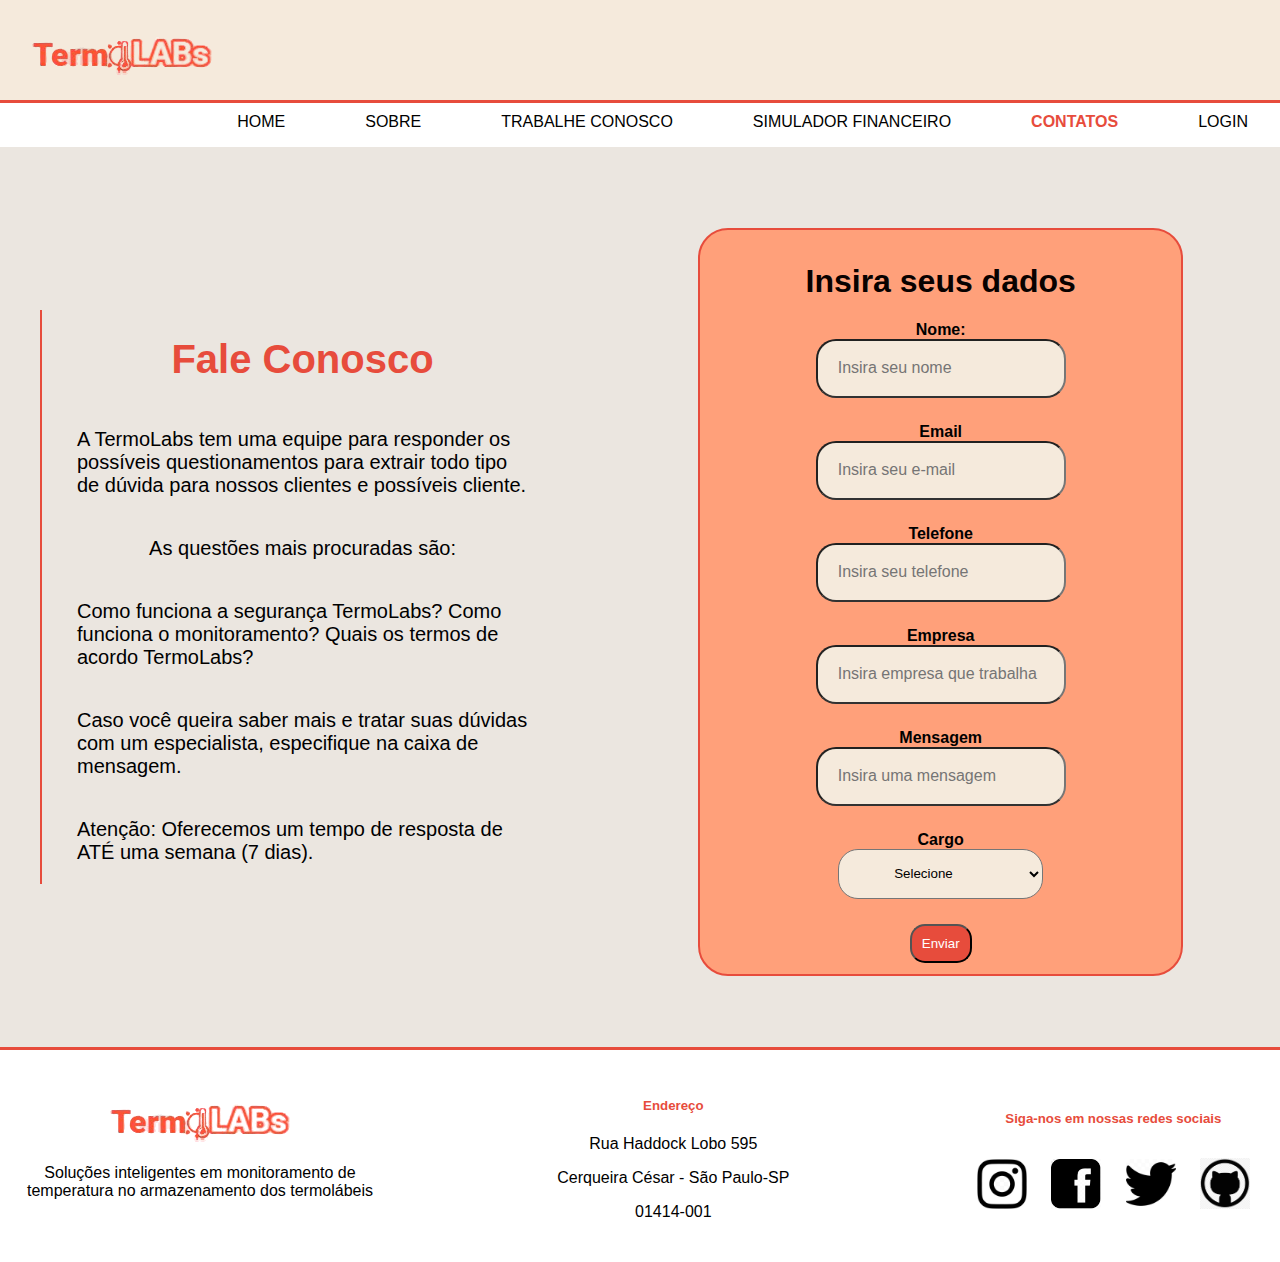
<file: projeto-site/public/contato.html>
<!DOCTYPE html>
<html lang="pt-br">

<head>
    <meta charset="UTF-8">
    <meta name="viewport" content="width=device-width, initial-scale=1.0">
    <title>Contato - TermoLABs</title>
    <link rel="stylesheet" href="CSS/style.css">
</head>

<body>
    <div class="navbar">
        <div class="container">
            <img src="Imagens/LogoSemFundo.png">
            <ul>
                <li> <a href="Index.html"> Home </a></li>
                <li> <a href="sobre.html"> Sobre</a> </li>
                <li> <a href="trabalhe_conosco.html"> Trabalhe Conosco</a> </li>
                <li> <a href="simulador.html"> Simulador Financeiro</a> </li>
                <li class="current"> Contatos </li>
                <li><a href="login.html"> Login</a> </li>

            </ul>
        </div>
    </div>

        <div class="contato1">

            <div class="container_cont">



                <div class="conteudo_cont">

                    <h1> Fale Conosco </h1>

                    <p> A TermoLabs tem uma equipe para responder os possíveis questionamentos para extrair todo tipo de
                        dúvida para nossos
                        clientes e possíveis cliente. </p>

                    <p>As questões mais procuradas são:</p>

                    <p>Como funciona a segurança TermoLabs?
                        Como funciona o monitoramento?
                        Quais os termos de acordo TermoLabs?</p>

                    <!-- divisão -->


                    <p>Caso você queira saber mais e tratar suas dúvidas com um especialista, especifique na caixa de
                        mensagem.</p>

                    <p>Atenção: Oferecemos um tempo de resposta de ATÉ uma semana (7 dias).</p>

                </div>

                <div class="formulario_cont">
                    <H1>Insira seus dados</H1>
                    <b>Nome:</b> <input class="form_conteudo" id="id_nome" placeholder="Insira seu nome">
                    <b>Email</b> <input class="form_conteudo" id="id_email" placeholder="Insira seu e-mail">
                    <b>Telefone</b> <input class="form_conteudo" id="id_telefone" placeholder="Insira seu telefone">
                    <b>Empresa</b> <input class="form_conteudo" id="id_empresa" placeholder="Insira empresa que trabalha">
                    <b>Mensagem</b> <input class="form_mensagem" id="id_mensagem" placeholder="Insira uma mensagem">
                    <b>Cargo</b> <select class="form_conteudo_combo" id="id_cargo">

                        <option value="selecione">Selecione</option>
                        <option value="analista">Analista</option>
                        <option value="coordenadord">Coordenador</option>
                        <option value="gerente">Gerente</option>
                        <option value="diretor">Diretor</option>
                        <option value="outros">Outros</option>

                    </select>
                    <button onclick="mensagem()" class="botao_contato">Enviar</button>

                </div>

            </div>
        </div>
</body>
<!-- Inicio Footer -->
<footer>
    <div class="rodape">

        <div class="logo_rod">
            <img src="Imagens/LogoSemFundo.png" alt="logo">
            <p>Soluções inteligentes em monitoramento de temperatura no armazenamento dos termolábeis
            </p>
        </div>
        <div class="endereco">
           <h5>Endereço</h5>
           <p>Rua Haddock Lobo 595</p><p>  Cerqueira César - São Paulo-SP</p> <p>01414-001</p>
            

        </div>
        <div class="icones">
            <h5>Siga-nos em nossas redes sociais</h5>
            <img src="Imagens/insta.jpg" alt="instagram">
            <img src="Imagens/face.png" alt="face">
            <img src="Imagens/twitter.jpg" alt="twitter">
            <a target="_blank" href="https://github.com/BandTec/TermoLabs"><img
                src="Imagens/git.jpg" alt="git"></a>
        </div>

    </div>
</footer>
<!-- Fim footer -->
</html>
<script>
    function mensagem(){
        alert('Mensagem enviada com sucesso!');
        document.location.reload();
        
    }
</script>
</file>
<file: Calculadora Finan/style.css>
*{
    font-family: 'Roboto', sans-serif;
    padding: 0;
    margin: 0;
    outline: none;
}
body {
    height: 100vh;
    background: url("teste.png") no-repeat;
    background-size: cover;
    display: flex;
    justify-content: flex-end;
    align-items: center;
}
.estilo{
    width: 500px;
    display: flex;
    flex-direction: column;
    margin-right: 15px;
    align-items: center;
    justify-content: space-between;
}
.input{
    border-radius: 14px;
    font-size: 30px;
    background: #ff543d;
    color: white;
    border: none;
    padding: 15px;
    margin: 10px 0;

}
.botao{
    border-radius: 14px;
    font-size: 34px;
    background: #ff543d;
    border: none;
    color: white;
    padding: 10px 20px;
    cursor: pointer;
}
#resultado{
    margin-top: 10px;
    font-size: 30px;
    text-align: center;
}
.texto{
    text-align: center;
}
</file>
<file: Prototipo Site/CSS/style.css>
body {
    margin: 0; 
    height: 100vh;  /*Altura em VH: View Hate*/
}
* {
    font-family: 'roboto',sans-serif; /*fonte do site*/
  ;
    padding: 0;
}
/* inicio navbar */
a {
      text-decoration: none; /* tirando o underline do link */
      color: black;        
}

a:hover{ /* quando passar o mouse por cima */
    font-weight: bold; /* letra fica negrito */
}

.navbar{
    background-color:#f5eadc;
    color: black;
    height: 100px;
    border-bottom: 3px #e74c3c solid; /* Borda somente embaixo */
}
.container{
    width: 95%;
    height: 100px;
    margin: auto;
}
.navbar img {
    float: left;
    margin-top: 30px; /*Margem no topo do logo*/
}
.navbar ul{
    float: right;
    text-transform: uppercase; /*Colocando texto em maiúsculo*/
}
.navbar  li{
    float: left;
    list-style: none; /* Tirando o estilo de lista º*/
    margin-left: 80px;
    margin-top: 20px;
    text-transform: uppercase ;
    
    
}
.navbar h1 span{
    color: white;
}
.current { 
    color: #e74c3c;
    font-weight: bold;
}
/* fim navbar */
/*Inicio primeiro banner*/
.banner {
    height: 420px;
    background: url(../Imagens/fund-banner.png) #e9e7e0 no-repeat;
    background-size: 80% 100%;
    border-bottom: solid #e74c3c 3px;
    background-position-x: 100%;
}

.container_banner{
    width: 95%;
    margin: auto;
}

.conteudo_banner1{
    width: 38%;
}

.banner h1{
    margin: 0px;
    font-size: 33px;
    padding: 70px 0px; /* padding aumenta a área de dentro para fora*/
    text-align: center;
    color: #e74c3c
}

.banner p{
    margin: 0;
    font-size: 17px;
    text-align: center;
    font-weight: bold;
    color: black
}
/*fim primeiro banner*/


/*Inicio segundo banner*/
.fundo_conteudo{
    background-size: cover;
    margin: 0px 0px;
    background-color: #ebe6e0;
    height: 380px;
}


.banner_importancia{
    height: 380px;
    width: 80%;
    margin: auto;
    align-items: center;
    display: flex
}

.banner_importancia .tit_2 {
    color: #e74c3c;
    font-size: 33px;
    text-align: center;
    margin-right: 50px;
}

.banner_importancia .cont_2 {
    text-align: center;
    font-size: 20px;
    margin-left: 50px;
    border-right: solid orangered 3px;
    padding-right: 10px;
}
/*fim segundo banner*/

/* inicio pagina home */
.secao{
    width: 100%;
    height: 400px;
    background: #ebe6e0;
    display: flex;
    justify-content: center;
    padding-top: 10px;

}

.container_secao{
    width: 95%;
    height: 350px;
    margin-top: 20px;
}

.sec_sistema{
    height: 85%;
    width: 100%;
    margin: 25px 20px;
    display: flex;
    align-items: center;
    border-left: 3px solid orangered;
    border-top: 3px solid rgb(255, 69, 0);
    border-top-left-radius: 80px;
}

.container_secao img{
    width: 205px;
}

.sec_sistema p{
    font-size: 25px;
    text-align: left;
}

.secao_dif{
    width: 100%;
    height: 800px;
    background: #ebe6e0;
    display:flex;
   
justify-content: center;
}

.container_dif{
    width: 90%;
    height: 90%;

    margin-top: 20px;
    display:flex;
    flex-direction: column;
    align-items: center;
}

.container_dif img{
    width: 205px;
}

.p_diferenciais {
    text-align: center;
    font-size: 25px;
    width: 900px;
    border-bottom: 3px solid #e74c3c;
    padding-bottom: 30px;
    margin: 0;
}

.diferenciais{
    font-size: 50px;
    color: #e74c3c;
}
 .beneficios{
     font-size: 34px;
     color:  #e74c3c;
 }
 .time {
    width: 205px;
    border: solid 3px #e74c3c;
    border-radius: 36px;
    margin: 0 10px;
}
.monitor{
    display: flex;
}

.desc {
    text-align: center;
}
/* fim pagina home */
/* Calculadora financeira */
.banner_calc {
    background: url(../Imagens/bannercalc.png) no-repeat;
    background-size: contain;
    width: 100%;
    height: 689px;
    background-size: 100% 100%;
}
.banner_calc .titulo_calc{
  
    color: #e74c3c;
    margin: 0;
    text-align: center;
}

.container_calc {
    width: 95%;
    height: 100%;
    display: flex;
    align-items: center;
    justify-content: flex-end;
}

.estilo{
    width: 500px;
    display: flex;
    flex-direction: column;
    margin-right: -60px;
    align-items: center;

}

.texto {
    text-align: center;
}

.input {
    border-radius: 14px;
    font-size: 30px;
    background: #ff543d;
    color: white;
    border: none;
    padding: 15px;
    margin: 10px 0;
}

.botao {
    border-radius: 14px;
    font-size: 34px;
    background: #ff543d;
    border: none;
    color: white;
    padding: 10px 20px;
    cursor: pointer;
}

#resultado {
    margin-top: 10px;
    font-size: 30px;
    text-align: center;
}

/* fim calculadora financeira */
/* Inicio pagina sobre */

.banner_sobre {
    width: 100%;
    height: 500px;
    background: #f1f2ec;
    display: flex;
    justify-content: flex-end;
    border-bottom: solid 3px orangered;
}

.countainer_sobre{
    height: 460px;
    border: solid 0px red;
    display: flex;
    align-items: center;
    flex-direction: column;
    padding-right: 300px;
}

.texto_sobre{
    font-size: 28px;
    width: 700px;
    text-align: center;
}

.countainer_sobre h1{
    color: #e74c3c;
}

.img_sobre{
    margin: 85px 129px;
}

.img_sobre img{
    width: 375px;
}

.time_sobre h1 {
    color: #e74c3c;
    text-transform: uppercase;
    padding-right: 30px;
}

.secao_time {
    height: 526px;
    border: solid 0px red;
    display: flex;
    justify-content: center;  
    background:#f1f2ec;
      
}

.time_sobre {
    width: 43%;
    height: 460px;
    text-align: center;
 
}

.texto_time {
    font-size: 28px;
    width: 700px;
    text-align: center;
}

.img_time img {
    width: 571px;
    margin: -0px 71px;
    height: 527px;
}
/* fim sobre */
/* inicio trabalhe conosco */

.banner_trabalho {
    width: 100%;
    height: 400px;
    background: url(../Imagens/prancheta.jpg) no-repeat;
    background-size: 100%; 
    background-position: 100%;
    border-bottom: solid #e74c3c 3px;
}

.container_trabalho h1 {
    margin: 0;
    font-size: 42px;
    color: #e74c3c;
}

.container_trabalho {
    width: 95%;
    height: 400px;
    margin: auto;
    display: flex;
    align-items: center;
}


.secao_trabalho {
    height: 845px;
    display: flex;
    justify-content: center;
    background-color: #ebe6e0;
}

.div_trabalho {
    width: 95%;
    height: 845px;
    display: flex;
    align-items: center;
    justify-content: start;
    flex-direction: column;
}

.formulario {
    display: flex;
    flex-direction: column;
    justify-content: center;
    align-items: center;
    border: solid 2px #e74c3c;
    padding: 11px;
    border-radius: 30px;
    margin-top: 10px;
    background-color: lightsalmon;
    width: 600px;
}
.form_trabalho {
    width: 205px;
    height: 50px;
    border-radius: 20px;
    margin-bottom: 25px;
    background-color: #f5eadc;
    padding: 0px 51px;
    outline: 0
}

.select {
        width: 205px;
        height: 50px;
        border-radius: 20px;
        margin-bottom: 25px;
        background-color: #f5eadc;
        padding: 0px 20px;
        outline: 0}

.botao_trabalho {
    padding: 10px;
    border-radius: 15px;
    background-color: #e74c3c;
    color: white;
    cursor: pointer;
    outline: 0;
}

/* Fim trabalhe conosco */


/* Página Contatos */

.contato1{
    height: 900px;
    width: 100%;
    display: flex;
    background-color:#ebe6e0;
}

.container_cont{
    display: flex;    
    margin-left: 40px;
    align-items: center;
}

.conteudo_cont{
    display: flex;
    align-items: center;
    flex-direction: column;
    width: 640px;
    padding-left: 35px;
    border-left: #e74c3c solid 2px;
}

.form_conteudo{
    padding: 20px 20px;
    width: 206px;
    height: 15px;
    border-radius: 20px;
    margin-bottom: 25px;
    background-color: #f5eadc;
    outline: 0;
} 

.form_mensagem{
    padding: 20px 20px;
    width: 206px;
    height: 15px;
    border-radius: 20px;
    margin-bottom: 25px;
    background-color: #f5eadc;
    outline: 0;
} 

.form_conteudo_combo {
    width: 205px;
    height: 50px;
    border-radius: 20px;
    margin-bottom: 25px;
    background-color: #f5eadc;
    padding: 0px 51px;
    outline: 0
} 

.formulario_cont {
    display: flex;
    flex-direction: column;
    justify-content: center;
    align-items: center;
    border: solid 2px #e74c3c;
    padding: 11px;
    border-radius: 30px;
    margin-top: 10px;
    background-color: lightsalmon;
    margin-left: 170px;
    width: 57%;
}

.formulario_cont H1 {
    color: #080100;

}

.botao_contato {
    padding: 10px;
    border-radius: 15px;
    background-color: #e74c3c;
    color: white;
    cursor: pointer;
    outline: 0
}

.conteudo_cont H1 {
    color: #e74c3c;
    font-size: 40px;
}

.conteudo_cont p{
    font-size: 20px;
}

/* Fim da página contato */


/* Inicio rodapé */
.logo_rod {
    width: 360px;
    text-align: center;
    padding-left: 20px;
    
}
.rodape{
    height: 212px;
    display: flex;
    justify-content: space-between;
    align-items: center;
    border-top: 3px solid #e74c3c;
}

.rodape h5{
    color: #e74c3c;
}

.icones img {
    width: 50px;
    padding: 10px;
    cursor: pointer;
}




.icones {
    text-align: center;
    padding-right: 20px;
}

.endereco {
    text-align: center;
}

.endereco p {
    text-align: center;
}

/* Final rodapé */

/* inicio do css da tela login */

/* geral */

/* * {
    margin: 0;
    padding: 0;
    box-sizing: border-box;
    font-family: Helvetica;
    color: #323232;
    border: none;
  } */
  
   /* body {
    background-image: url('../Imagens/farmácia.webp');
    background-size: cover;
    background-position-y: -200px;
  }  */


  
  textarea:focus, input:focus{
    outline: none;
  }
  
  /* a {
    font-size: .8rem;
  } */
  
  /* a:hover {
    color: #08558B;
  } */
  
  /*  iniciocontainer login */
  #login-container {
    background-color: lightsalmon;
    margin-left: auto;
    margin-right: auto;
    width: 400px;
    padding: 20px 30px;
    margin-top: 10vh;
    border-radius: 10px;
    text-align: center;
  }
  
  /* formulário */
  form {
    margin-top: 30px;
    margin-bottom: 40px;
  }
  
  label, input {
    display: block;
    width: 100%;
    text-align: left;
  }
  
  label {
    font-weight: bold;
    font-size: .8rem;
  }
  
  input {
    border-bottom: 2px solid #323232;
    padding: 10px;
    font-size: 1rem;
    margin-bottom: 20px;
  }
  
  input:focus {
    border-bottom: 2px solid #f5eadc;
  }
  
  #forgot-pass {
    display: block;
    text-align: right;
  }
  
  input[type="button"] {
    text-align: center;
    text-transform: uppercase;
    border: none;
    height: 40px;
    border-radius: 20px;
    margin-top: 30px;
    cursor: pointer;
    color:rgb(248, 109, 54);
    background-color: #f5eadc;
    font-weight: bold;
  }
  
  input[type="button"]:hover {
    background-color: #1B223C;
    transition: .5s;
    
  }
  
  /* redes sociais */
  #social-container {
    margin-bottom: 20px;
  }
  
  #social-container p {
    margin-bottom: 20px;
  }
  
  #social-container i {
    height: 40px;
    width: 40px;
    border-radius: 50%;
    line-height: 40px;
    margin: 0 5px;
    color: #FFF;
  }
  
  .fa-facebook-f {
    background-color: #3B5998;
  }
  
  .fa-linkedin {
    background-color: #0077B5;
  }
  
  /* registrar */
  #register-container p {
    margin-bottom: 10px;
  }
</file>
<file: projeto-site/public/CSS/style.css>
body {
    margin: 0; 
    height: 100vh;  /*Altura em VH: View Hate*/
}
* {
    font-family: 'roboto',sans-serif; /*fonte do site*/
  ;
    padding: 0;
}
/* inicio navbar */
a {
      text-decoration: none; /* tirando o underline do link */
      color: black;        
}

a:hover{ /* quando passar o mouse por cima */
    font-weight: bold; /* letra fica negrito */
}

.navbar{
    background-color:#f5eadc;
    color: black;
    height: 100px;
    border-bottom: 3px #e74c3c solid; /* Borda somente embaixo */
}
.container{
    width: 95%;
    height: 100px;
    margin: auto;
}
.navbar img {
    float: left;
    margin-top: 30px; /*Margem no topo do logo*/
}
.navbar ul{
    float: right;
    text-transform: uppercase; /*Colocando texto em maiúsculo*/
}
.navbar  li{
    float: left;
    list-style: none; /* Tirando o estilo de lista º*/
    margin-left: 80px;
    margin-top: 20px;
    text-transform: uppercase ;
    
    
}
.navbar h1 span{
    color: white;
}
.current { 
    color: #e74c3c;
    font-weight: bold;
}
/* fim navbar */
/*Inicio primeiro banner*/
.banner {
    height: 420px;
    background: url(../Imagens/fund-banner.png) #e9e7e0 no-repeat;
    background-size: 80% 100%;
    border-bottom: solid #e74c3c 3px;
    background-position-x: 100%;
}

.container_banner{
    width: 95%;
    margin: auto;
}

.conteudo_banner1{
    width: 38%;
}

.banner h1{
    margin: 0px;
    font-size: 33px;
    padding: 70px 0px; /* padding aumenta a área de dentro para fora*/
    text-align: center;
    color: #e74c3c
}

.banner p{
    margin: 0;
    font-size: 17px;
    text-align: center;
    font-weight: bold;
    color: black
}
/*fim primeiro banner*/


/*Inicio segundo banner*/
.fundo_conteudo{
    background-size: cover;
    margin: 0px 0px;
    background-color: #ebe6e0;
    height: 380px;
}


.banner_importancia{
    height: 380px;
    width: 80%;
    margin: auto;
    align-items: center;
    display: flex
}

.banner_importancia .tit_2 {
    color: #e74c3c;
    font-size: 33px;
    text-align: center;
    margin-right: 50px;
}

.banner_importancia .cont_2 {
    text-align: justify;
    font-size: 20px;
    margin-left: 50px;
    border-right: solid orangered 3px;
    padding-right: 10px;
}
/*fim segundo banner*/

/* inicio pagina home */
.secao{
    width: 100%;
    height: 400px;
    background: #ebe6e0;
    display: flex;
    justify-content: center;
    padding-top: 10px;

}

.container_secao{
    width: 95%;
    height: 350px;
    margin-top: 20px;
}

.sec_sistema{
    height: 85%;
    width: 100%;
    margin: 25px 20px;
    display: flex;
    align-items: center;
    border-left: 3px solid orangered;
    border-top: 3px solid rgb(255, 69, 0);
    border-top-left-radius: 80px;
}

.container_secao img{
    width: 205px;
}

.sec_sistema p{
    font-size: 25px;
    text-align: left;
}

.secao_dif{
    width: 100%;
    height: 800px;
    background: #ebe6e0;
    display:flex;
   
justify-content: center;
}

.container_dif{
    width: 90%;
    height: 90%;

    margin-top: 20px;
    display:flex;
    flex-direction: column;
    align-items: center;
}

.container_dif img{
    width: 205px;
}

.p_diferenciais {
    text-align: center;
    font-size: 25px;
    width: 900px;
    border-bottom: 3px solid #e74c3c;
    padding-bottom: 30px;
    margin: 0;
}

.diferenciais{
    font-size: 50px;
    color: #e74c3c;
}
 .beneficios{
     font-size: 34px;
     color:  #e74c3c;
 }
 .time {
    width: 205px;
    border: solid 3px #e74c3c;
    border-radius: 36px;
    margin: 0 10px;
}
.monitor{
    display: flex;
}

.desc {
    text-align: center;
}
/* fim pagina home */
/* Calculadora financeira */
.banner_calc {
    background: url(../Imagens/bannercalc.png) no-repeat;
    background-size: contain;
    width: 100%;
    height: 689px;
    background-size: 100% 100%;
}
.banner_calc .titulo_calc{
  
    color: #e74c3c;
    margin: 0;
    text-align: center;
}

.container_calc {
    width: 95%;
    height: 100%;
    display: flex;
    align-items: center;
    justify-content: flex-end;
}

.estilo{
    width: 500px;
    display: flex;
    flex-direction: column;
    margin-right: -60px;
    align-items: center;

}

.texto {
    text-align: center;
}

.input {
    border-radius: 14px;
    font-size: 30px;
    background: #ff543d;
    color: white;
    border: none;
    padding: 15px;
    margin: 10px 0;
}

.botao {
    border-radius: 14px;
    font-size: 34px;
    background: #ff543d;
    border: none;
    color: white;
    padding: 10px 20px;
    cursor: pointer;
}

#resultado {
    margin-top: 10px;
    font-size: 30px;
    text-align: center;
}

/* fim calculadora financeira */
/* Inicio pagina sobre */

.banner_sobre {
    width: 100%;
    height: 500px;
    background: #f1f2ec;
    display: flex;
    justify-content: flex-end;
    border-bottom: solid 3px orangered;
}

.countainer_sobre{
    height: 460px;
    border: solid 0px red;
    display: flex;
    align-items: center;
    flex-direction: column;
    padding-right: 300px;
}

.texto_sobre{
    font-size: 28px;
    width: 700px;
    text-align: center;
}

.countainer_sobre h1{
    color: #e74c3c;
}

.img_sobre{
    margin: 85px 129px;
}

.img_sobre img{
    width: 375px;
}

.time_sobre h1 {
    color: #e74c3c;
    text-transform: uppercase;
    padding-right: 30px;
}

.secao_time {
    height: 526px;
    border: solid 0px red;
    display: flex;
    justify-content: center;  
    background:#f1f2ec;
      
}

.time_sobre {
    width: 43%;
    height: 460px;
    text-align: center;
 
}

.texto_time {
    font-size: 28px;
    width: 700px;
    text-align: center;
}

.img_time img {
    width: 571px;
    margin: -0px 71px;
    height: 527px;
}
/* fim sobre */
/* inicio trabalhe conosco */

.banner_trabalho {
    width: 100%;
    height: 400px;
    background: url(../Imagens/prancheta.jpg) no-repeat;
    background-size: 100%; 
    background-position: 100%;
    border-bottom: solid #e74c3c 3px;
}

.container_trabalho h1 {
    margin: 0;
    font-size: 42px;
    color: #e74c3c;
}

.container_trabalho {
    width: 95%;
    height: 400px;
    margin: auto;
    display: flex;
    align-items: center;
}


.secao_trabalho {
    height: 845px;
    display: flex;
    justify-content: center;
    background-color: #ebe6e0;
}

.div_trabalho {
    width: 95%;
    height: 845px;
    display: flex;
    align-items: center;
    justify-content: start;
    flex-direction: column;
}

.formulario {
    display: flex;
    flex-direction: column;
    justify-content: center;
    align-items: center;
    border: solid 2px #e74c3c;
    padding: 11px;
    border-radius: 30px;
    margin-top: 10px;
    background-color: lightsalmon;
    width: 600px;
}
.form_trabalho {
    width: 205px;
    height: 50px;
    border-radius: 20px;
    margin-bottom: 25px;
    background-color: #f5eadc;
    padding: 0px 51px;
    outline: 0
}

.select {
        width: 205px;
        height: 50px;
        border-radius: 20px;
        margin-bottom: 25px;
        background-color: #f5eadc;
        padding: 0px 20px;
        outline: 0}

.botao_trabalho {
    padding: 10px;
    border-radius: 15px;
    background-color: #e74c3c;
    color: white;
    cursor: pointer;
    outline: 0;
}

/* Fim trabalhe conosco */


/* Página Contatos */

.contato1{
    height: 900px;
    width: 100%;
    display: flex;
    background-color:#ebe6e0;
}

.container_cont{
    display: flex;    
    margin-left: 40px;
    align-items: center;
}

.conteudo_cont{
    display: flex;
    align-items: center;
    flex-direction: column;
    width: 640px;
    padding-left: 35px;
    border-left: #e74c3c solid 2px;
}

.form_conteudo{
    padding: 20px 20px;
    width: 206px;
    height: 15px;
    border-radius: 20px;
    margin-bottom: 25px;
    background-color: #f5eadc;
    outline: 0;
} 

.form_mensagem{
    padding: 20px 20px;
    width: 206px;
    height: 15px;
    border-radius: 20px;
    margin-bottom: 25px;
    background-color: #f5eadc;
    outline: 0;
} 

.form_conteudo_combo {
    width: 205px;
    height: 50px;
    border-radius: 20px;
    margin-bottom: 25px;
    background-color: #f5eadc;
    padding: 0px 51px;
    outline: 0
} 

.formulario_cont {
    display: flex;
    flex-direction: column;
    justify-content: center;
    align-items: center;
    border: solid 2px #e74c3c;
    padding: 11px;
    border-radius: 30px;
    margin-top: 10px;
    background-color: lightsalmon;
    margin-left: 170px;
    width: 57%;
}

.formulario_cont H1 {
    color: #080100;

}

.botao_contato {
    padding: 10px;
    border-radius: 15px;
    background-color: #e74c3c;
    color: white;
    cursor: pointer;
    outline: 0
}

.conteudo_cont H1 {
    color: #e74c3c;
    font-size: 40px;
}

.conteudo_cont p{
    font-size: 20px;
}

/* Fim da página contato */


/* Inicio rodapé */
.logo_rod {
    width: 360px;
    text-align: center;
    padding-left: 20px;
    
}
.rodape{
    height: 212px;
    display: flex;
    justify-content: space-between;
    align-items: center;
    border-top: 3px solid #e74c3c;
    margin-bottom: 80px;
}

.rodape h5{
    color: #e74c3c;
}

.icones img {
    width: 50px;
    padding: 10px;
    cursor: pointer;
}




.icones {
    text-align: center;
    padding-right: 20px;
}

.endereco {
    text-align: center;
}

.endereco p {
    text-align: center;
}

/* Final rodapé */

/* inicio do css da tela login */

/* geral */

/* * {
    margin: 0;
    padding: 0;
    box-sizing: border-box;
    font-family: Helvetica;
    color: #323232;
    border: none;
  } */
  
   /* body {
    background-image: url('../Imagens/farmácia.webp');
    background-size: cover;
    background-position-y: -200px;
  }  */


  
  textarea:focus, input:focus{
    outline: none;
  }
  
  /* a {
    font-size: .8rem;
  } */
  
   a:hover {
    color: #08558B;
  } 
  
  /*  iniciocontainer login */

  .botao_login {
      background-color: #e74c3c;
      padding: 10px 15px;
      outline: none;
      color: #ffffff;
      width: 150px;
      margin-top: 10px;
      cursor: pointer;
      
  }

  .botao_login.active, .botao_login:hover {
      background-color: white;
      color: #e74c3c;
      transition: .5s;
  }

  #login-container {
    background-color: lightsalmon;
    margin-left: auto;
    margin-right: auto;
    width: 400px;
    padding: 20px 30px;
    margin-top: 10vh;
    border-radius: 10px;
    text-align: center;
    margin-bottom: 10vh;
  }
  
  /* formulário */
  form {
    margin-top: 30px;
    margin-bottom: 40px;
  }
  
  label, input {
    display: block;
    width: 100%;
    text-align: left;
  }
  
  label {
    font-weight: bold;
    font-size: .8rem;
  }
  
  input {
    border-bottom: 2px solid #323232;
    padding: 10px;
    font-size: 1rem;
    margin-bottom: 20px;
  }
  
  input:focus {
    border-bottom: 2px solid #f5eadc;
  }
  
  #forgot-pass {
    display: block;
    text-align: right;
  }
  
  input[type="button"] {
    text-align: center;
    text-transform: uppercase;
    border: none;
    height: 40px;
    border-radius: 20px;
    margin-top: 30px;
    cursor: pointer;
    color:rgb(248, 109, 54);
    background-color: #f5eadc;
    font-weight: bold;
  }
  
  input[type="button"]:hover {
    background-color: #1B223C;
    transition: .5s;
    
  }
  
  /* redes sociais */
  #social-container {
    margin-bottom: 20px;
  }
  
  #social-container p {
    margin-bottom: 20px;
  }
  
  #social-container i {
    height: 40px;
    width: 40px;
    border-radius: 50%;
    line-height: 40px;
    margin: 0 5px;
    color: #FFF;
  }
  
  .fa-facebook-f {
    background-color: #3B5998;
  }
  
  .fa-linkedin {
    background-color: #0077B5;
  }
  
  /* registrar */
  #register-container p {
    margin-bottom: 10px;
  }
</file>
<file: projeto-site/public/CSS/stylecadastro.css>
body{
    padding: 0;
    margin: 0;
    background-color: #f1f2ec;
}

.container{
    background-color: lightsalmon;
    margin-left: auto;
    margin-right: auto;
    width: 300px;
    padding: 20px 30px;
    margin-top: 10vh;
    border-radius: 10px;
    text-align: center;
  }

.form-box{
    width: 300px;
    background:  lightsalmon;
    font-family: Lato;
    text-align: center;
    padding: 20px;
    box-sizing: border-box;
    border-top: 10px solid  lightsalmon;
    
}

.form-box .form-input{
    border: none;
    background: #eee;
    width: 100%;
    height: 50px;
    text-align: center;
    font-size: large;
    margin-bottom: 10px;
}
</file>
